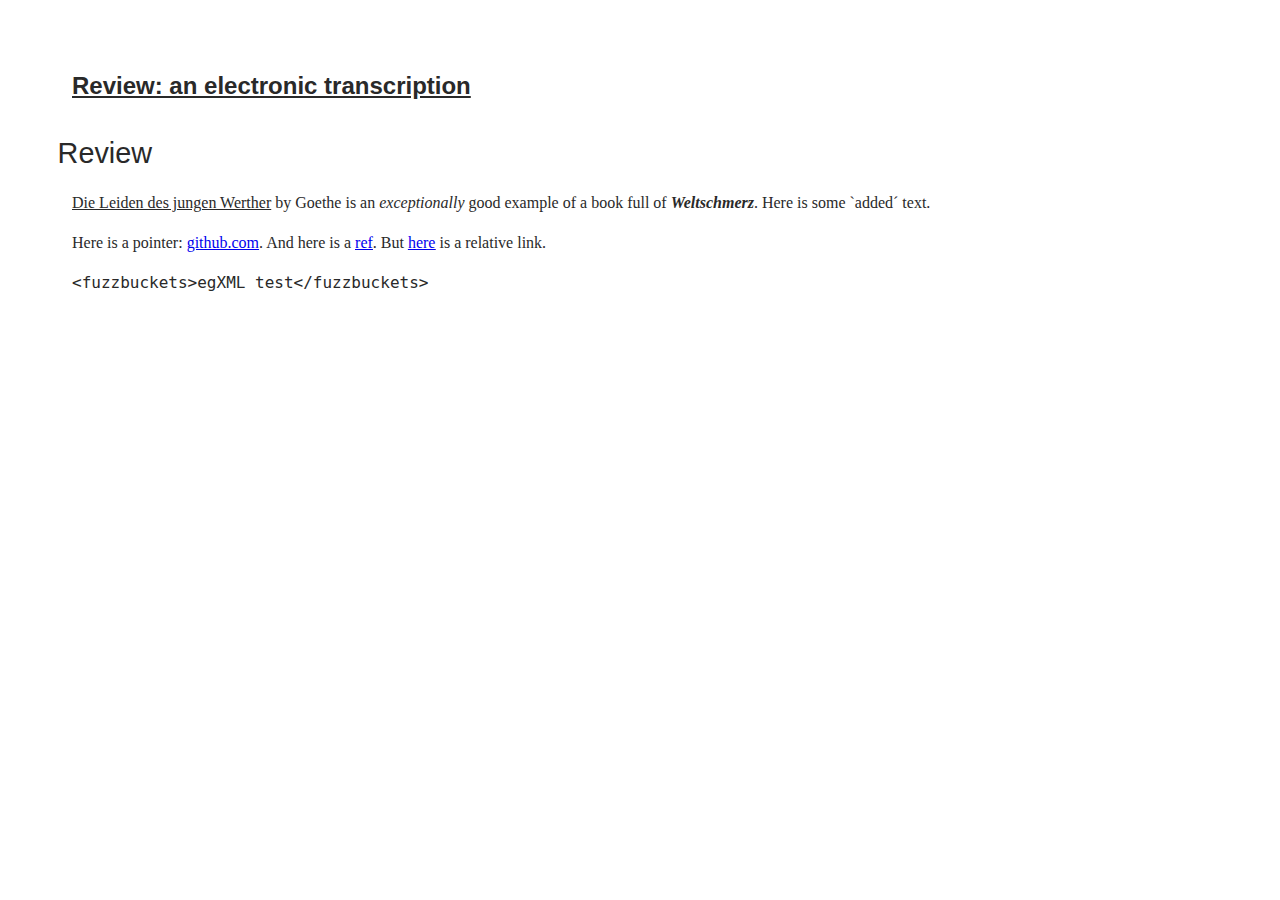
<file: cds/addBehaviorTest.html>
<html>
  <head>
    <meta charset="utf-8">
    <link rel="stylesheet" href="CETEIcean.css" media="screen" charset="utf-8">
  </head>
  <body>
    <div id="TEI">
      Sadly, this page will not work in Internet Explorer, due to its outdated Javascript support. We suggest you use Chrome or Firefox.
    </div>
    <script src="../dist/CETEI.js"></script>
    <script>
      var c = new CETEI();
      /***********************************
       * Behaviors, i.e. ways you want specific elements to be handled that
       * you can't do with CSS, can be injected by calling the addBehaviors
       * method, passing it an object containing a set of handler functions.
       * Handler functions must take a single parameter which
       * is an HTML element. The function names must match the name of the
       * element they will be applied to.
       ***********************************/
      c.addBehaviors({"handlers":{
        // Overrides the default ptr behavior, displaying a short link
        "ptr": function(elt) {
          var link = document.createElement("a");
          link.innerHTML = elt.getAttribute("target").replace(/https?:\/\/([^\/]+)\/.*/, "$1");
          link.href = elt.getAttribute("target");
          return link;
        },
        // Adds a new handler for <term>, wrapping it in an HTML <b>
        "term": function(elt) {
            var b = document.createElement("b");
            b.innerHTML = elt.innerHTML;
            return b;
        },
        // Inserts the first array element before tei:add, and the second, after.
        "add": ["`","´"]
      }});
      c.getHTML5('testTEI.xml', function(data) {
        document.getElementById("TEI").innerHTML = "";
        document.getElementById("TEI").appendChild(data);
      });

      // Alternatively, use then()
      // (new CETEI).getHTML5('testTEI.xml').then(function(data){
      //   document.getElementById("TEI").appendChild(data);
      // });

    </script>
  </body>
</html>
</file>
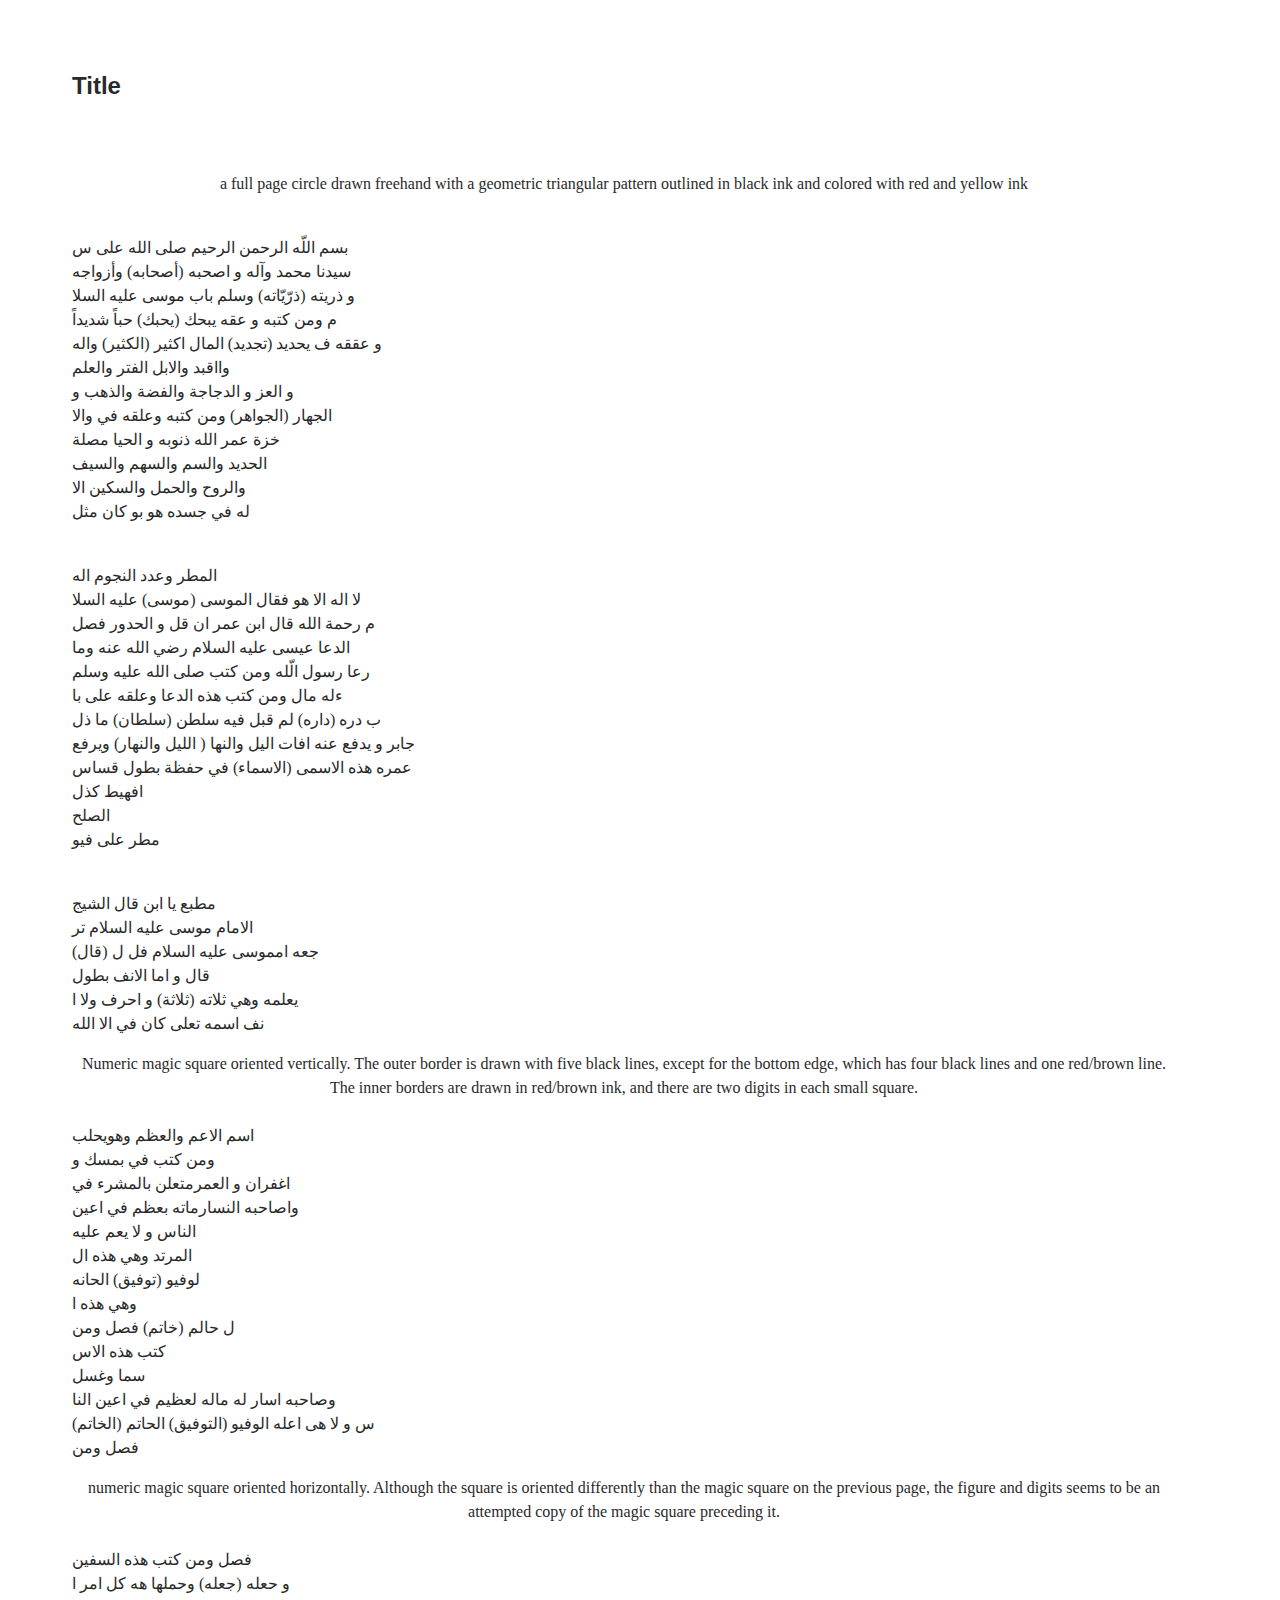
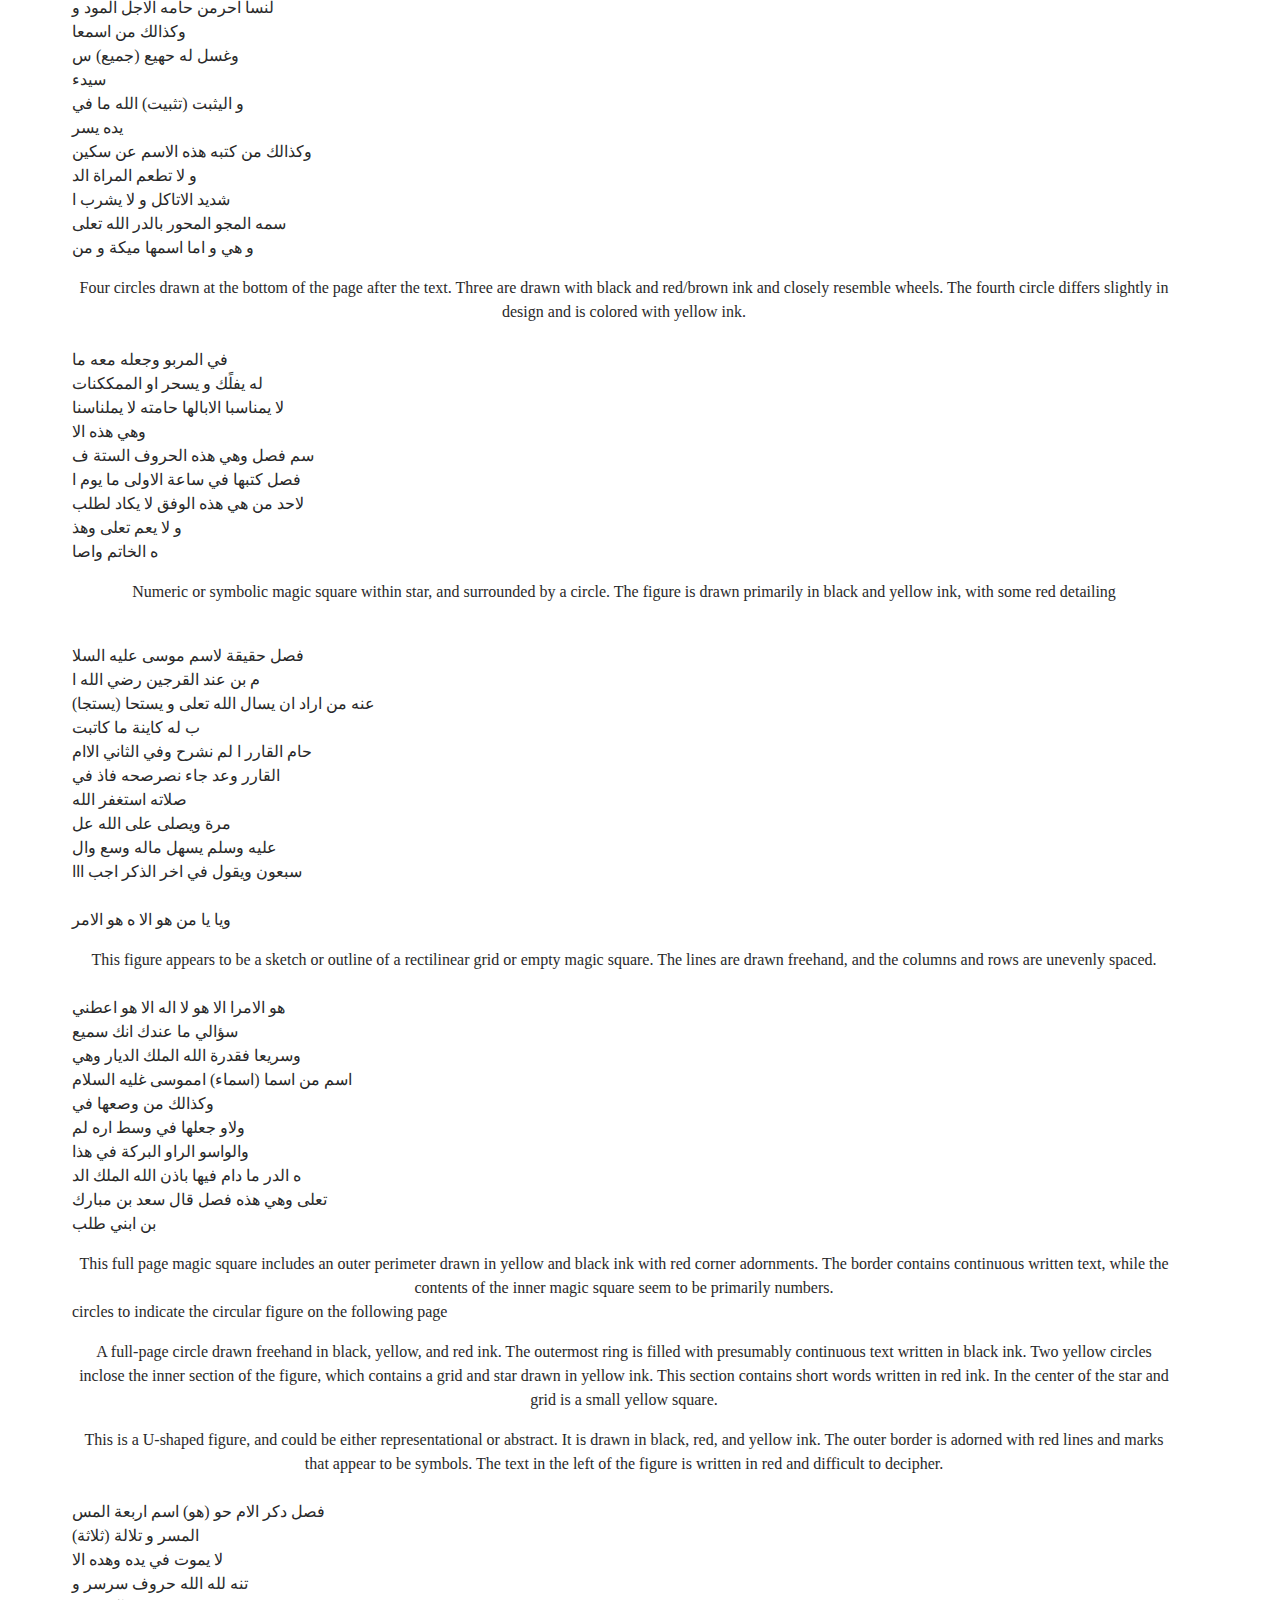
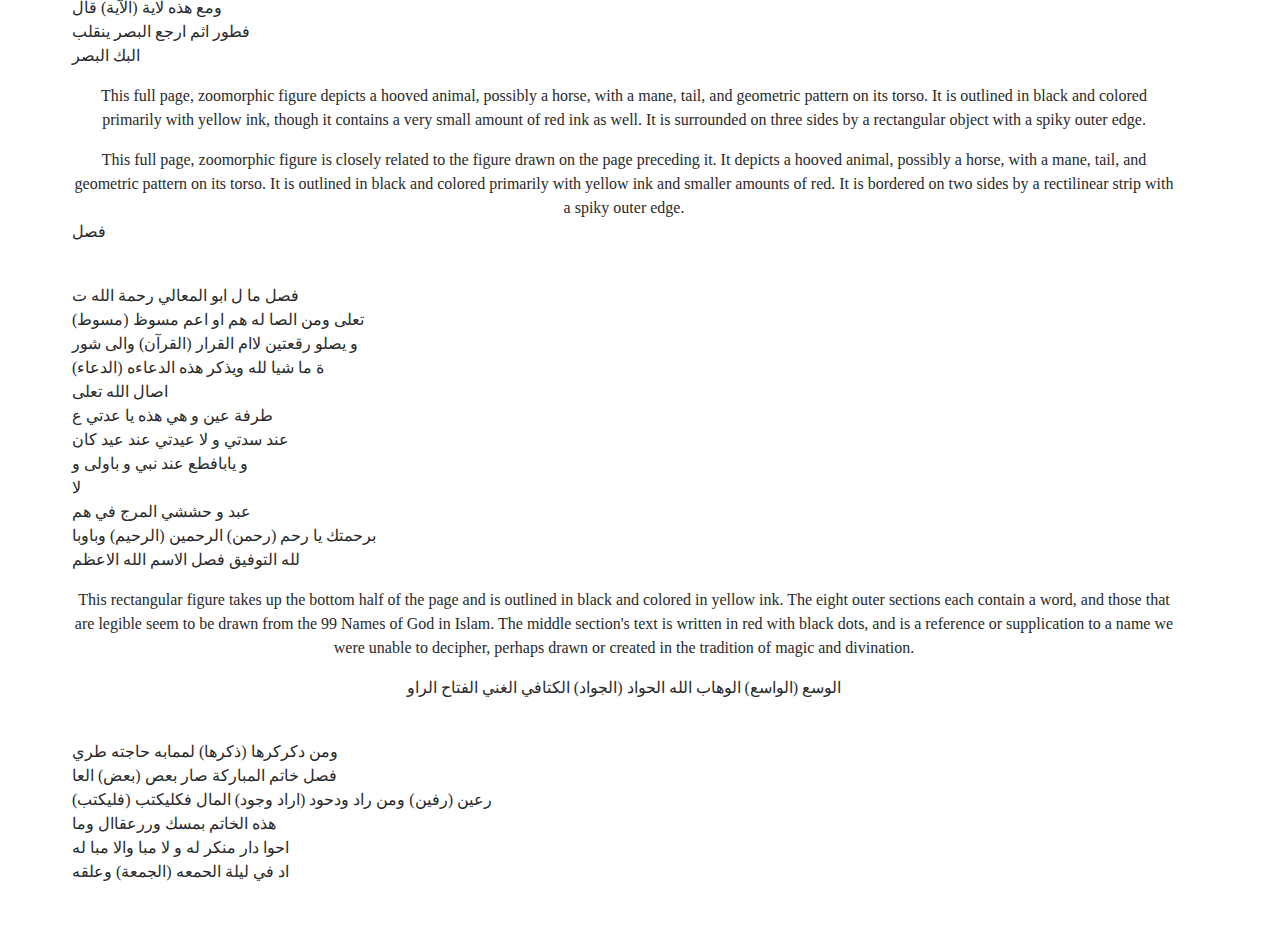
<file: cds/simpleTest.html>
<html>
  <head>
    <meta charset="utf-8">
    <link rel="stylesheet" href="CETEIcean.css" media="screen" charset="utf-8">
  </head>
  <body>
    <div id="TEI">
      Sadly, this page will not work in Internet Explorer and some older browsers. We suggest you use a newer version of Chrome or Firefox.
    </div>
    <script src="../dist/CETEI.js"></script>
    <script>
      var CETEIcean = new CETEI();
      CETEIcean.getHTML5('transcript1.xml', function(data) {
        document.getElementById("TEI").innerHTML = "";
        document.getElementById("TEI").appendChild(data);
        CETEIcean.addStyle(document, data);
      });

      // Alternatively, use then()
      // (new CETEI).getHTML5('testTEI.xml').then(function(data){
      //   document.getElementById("TEI").appendChild(data);
      // });

    </script>
  </body>
</html>
</file>
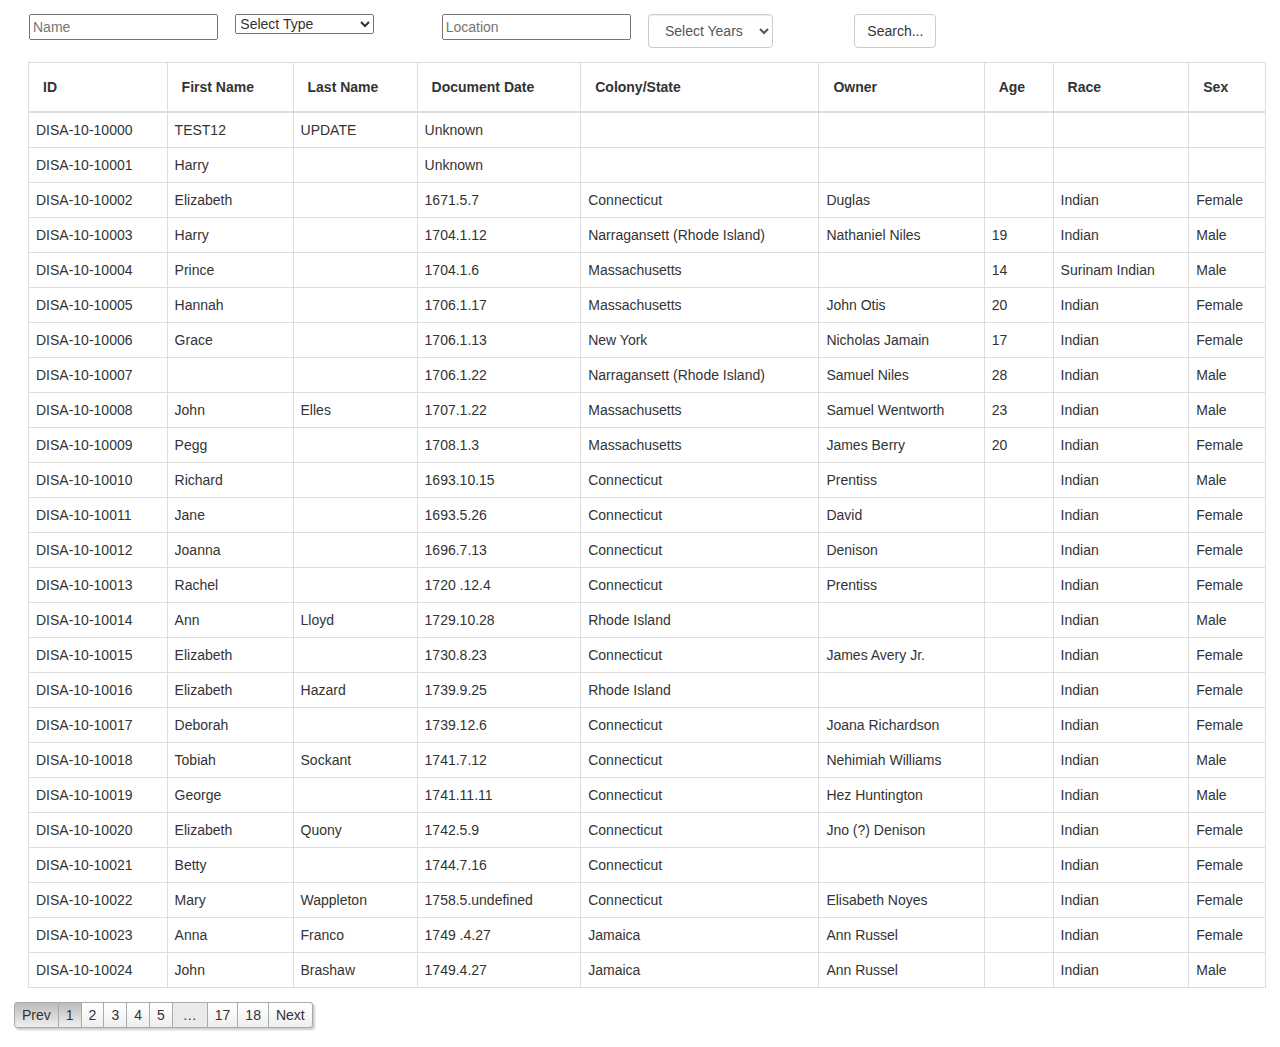
<file: indigenous/database.html>
<!DOCTYPE html>
<html lang="en">
<head>
    <meta charset="utf-8"/>

	<link rel="stylesheet" href="https://maxcdn.bootstrapcdn.com/bootstrap/3.3.7/css/bootstrap.min.css">
	<link rel="stylesheet" href = "css/main.css">
	<link type="text/css" rel="stylesheet" href="css/simplePagination.css"/>
</head>
<body>


	<div class = "container-fluid center">
		<div class = "row center-block">
			<form id = "search" class = "form-inline" action = "#">
				<div class = "col-md-2">
					<input type="text" id = "searchName" placeholder="Name">
				</div>
				<div class = "col-md-2">
					<!-- <input list="types" id = "searchType" placeholder="Type"> -->
					<select id = "searchType">
					<option selected = "selected">Select Type</option>
					</select>
				</div>
				<div class = "col-md-2">
					<input type="text" id = "searchLocation" placeholder="Location">
				</div>
				<div class = "col-md-2 form-group">
						<select id = "searchYears" class = "form-control" id = "years">
							<option selected = "selected">Select Years</option>
						    <option>1650-1700</option>
						    <option>1700-1750</option>
						    <option>1750-1800</option>
						    <option>1800-1850</option>
						</select>
				</div>
				<div class = "col-md-2">
					<input class = "btn btn-default" type = "submit" value = "Search..."></button>
				</div>
			</form>
		</div>
		<div class = "row center-block">
			<table id = "database" class = "table-hover table-bordered">
				<thead>
					<tr>
						<th>ID</th>
						<th>First Name</th>
						<th>Last Name</th>
						<th>Document Date</th>
						<th>Colony/State</th>
						<th>Owner</th>
						<th>Age</th>
						<th>Race</th>
						<th>Sex</th>
					</tr>
				</thead>
				<tbody>
				</tbody>
			</table>
		</div>
		<div class = "row center-block">
			<div id = "page-nav"></div>
		</div>
	</div>



	<script src="https://ajax.googleapis.com/ajax/libs/jquery/3.3.1/jquery.min.js"></script>
	<script src="js/jquery.simplePagination.js"></script>
	<script src="js/database.js"></script>
 	<script src="https://maxcdn.bootstrapcdn.com/bootstrap/3.3.7/js/bootstrap.min.js"></script>

</body>
</html>
</file>
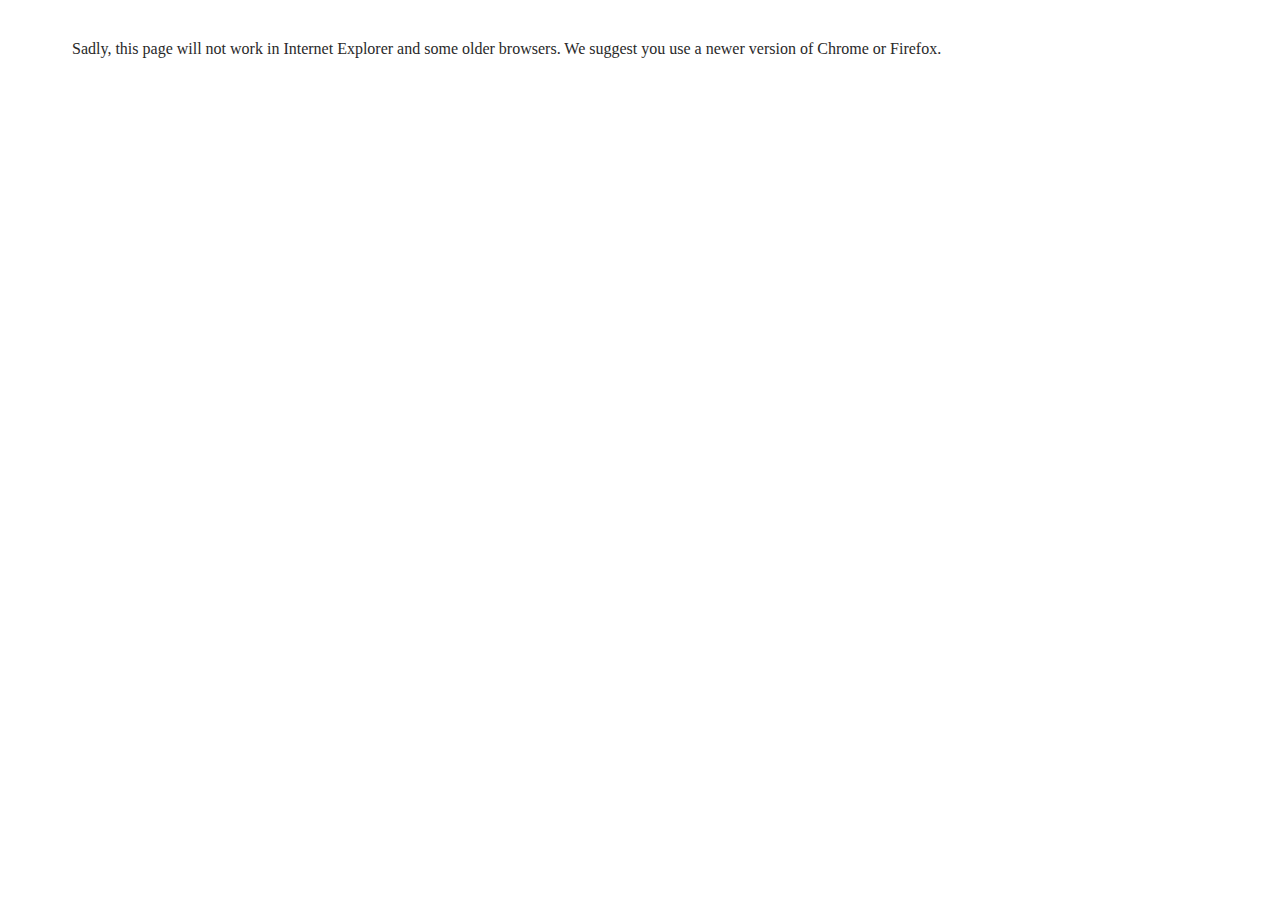
<file: transcript/simpleTest.html>
<html>
  <head>
    <meta charset="utf-8">
    <link rel="stylesheet" href="CETEIcean.css" media="screen" charset="utf-8">
  </head>
  <body>
    <div id="TEI">
      Sadly, this page will not work in Internet Explorer and some older browsers. We suggest you use a newer version of Chrome or Firefox.
    </div>
    <script src="../src/CETEI.js"></script>
    <script>
      var CETEIcean = new CETEI();
      CETEIcean.getHTML5('transcript1.xml', function(data) {
        document.getElementById("TEI").innerHTML = "";
        document.getElementById("TEI").appendChild(data);
        CETEIcean.addStyle(document, data);
      });

      // Alternatively, use then()
      // (new CETEI).getHTML5('testTEI.xml').then(function(data){
      //   document.getElementById("TEI").appendChild(data);
      // });

    </script>
  </body>
</html>
</file>
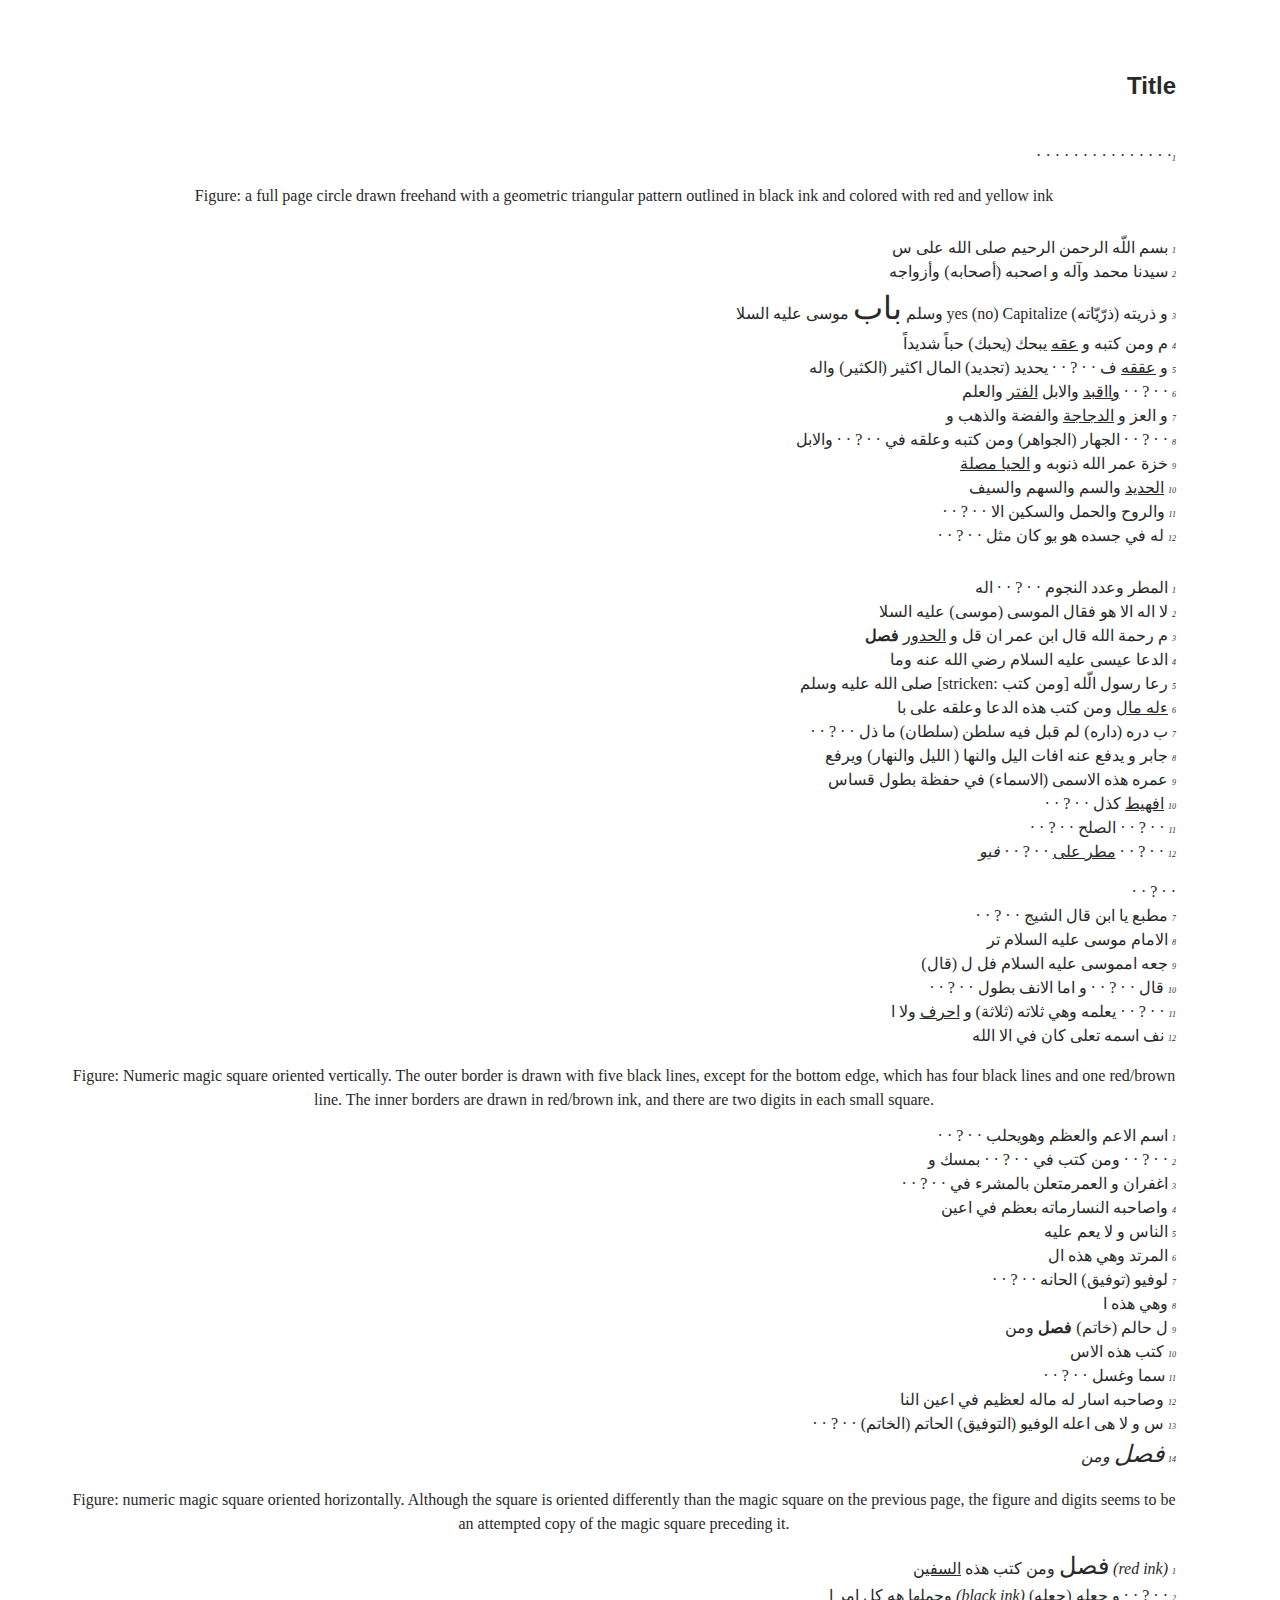
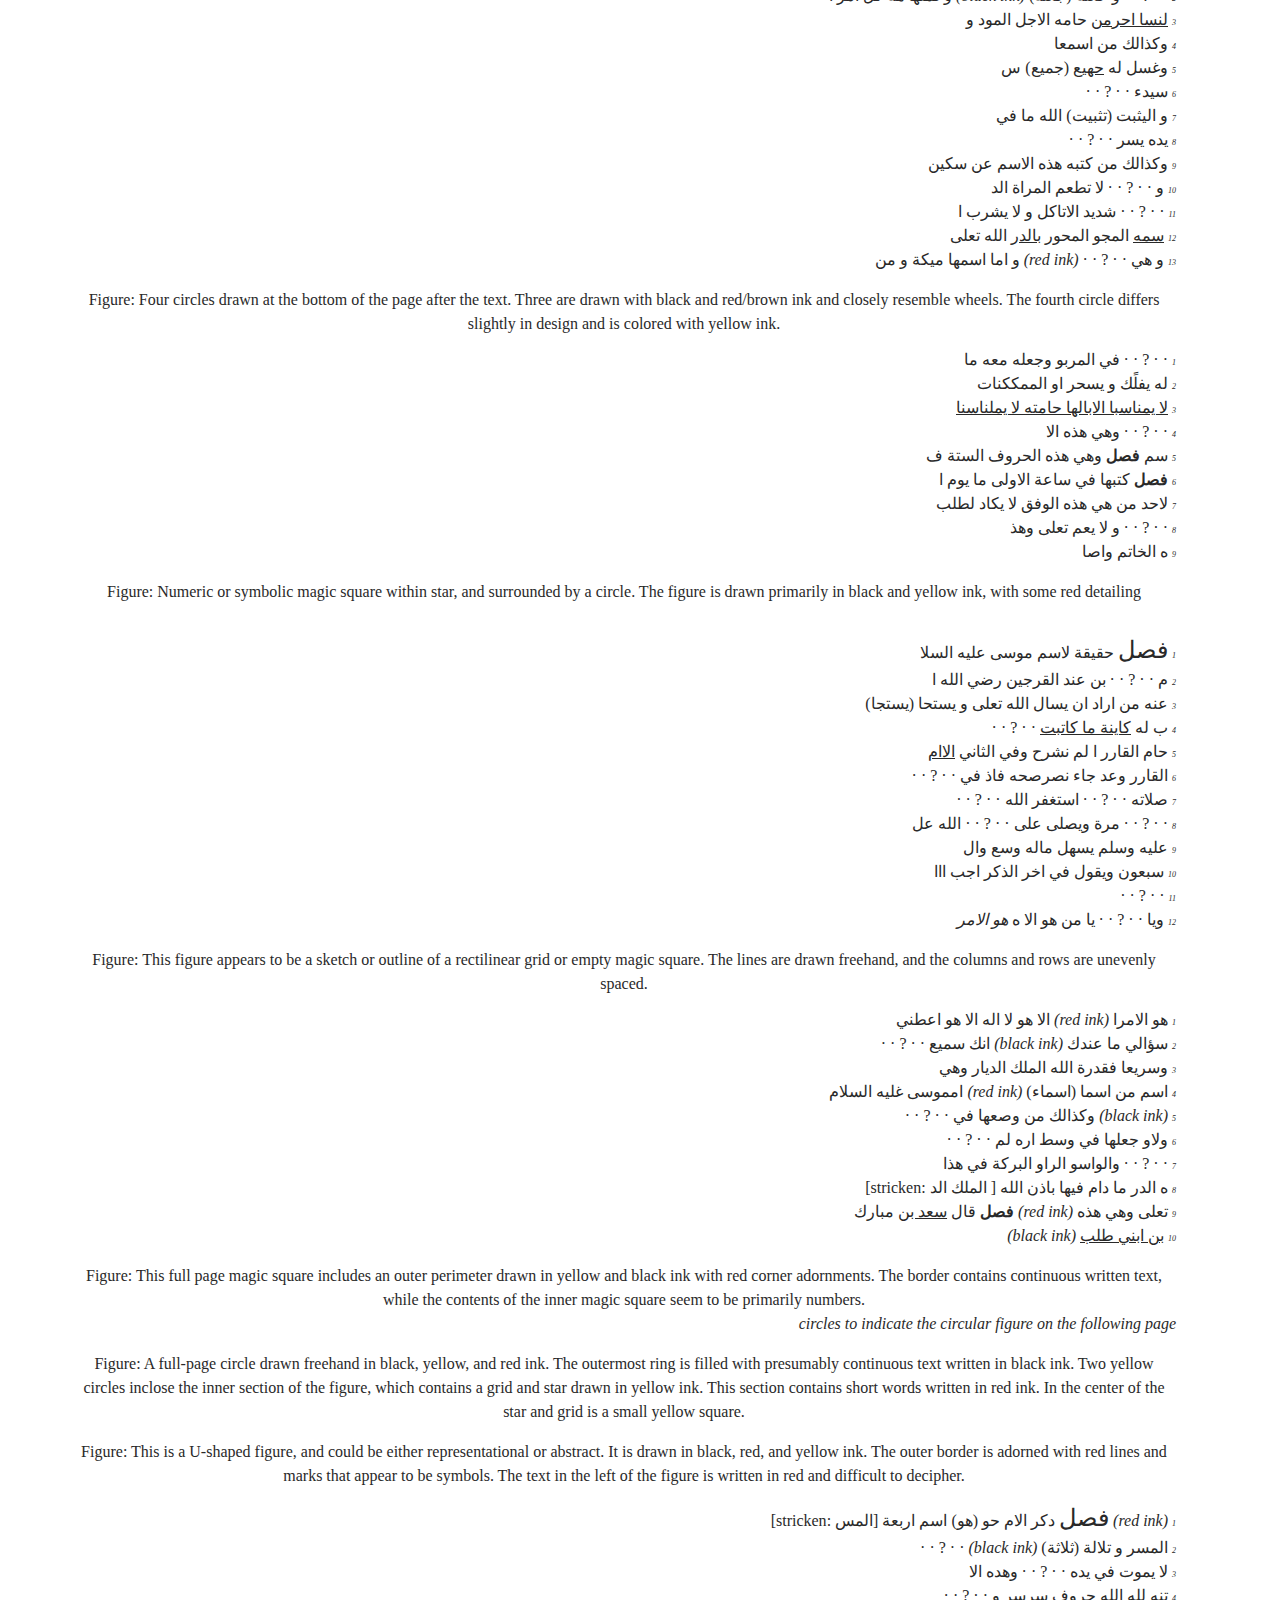
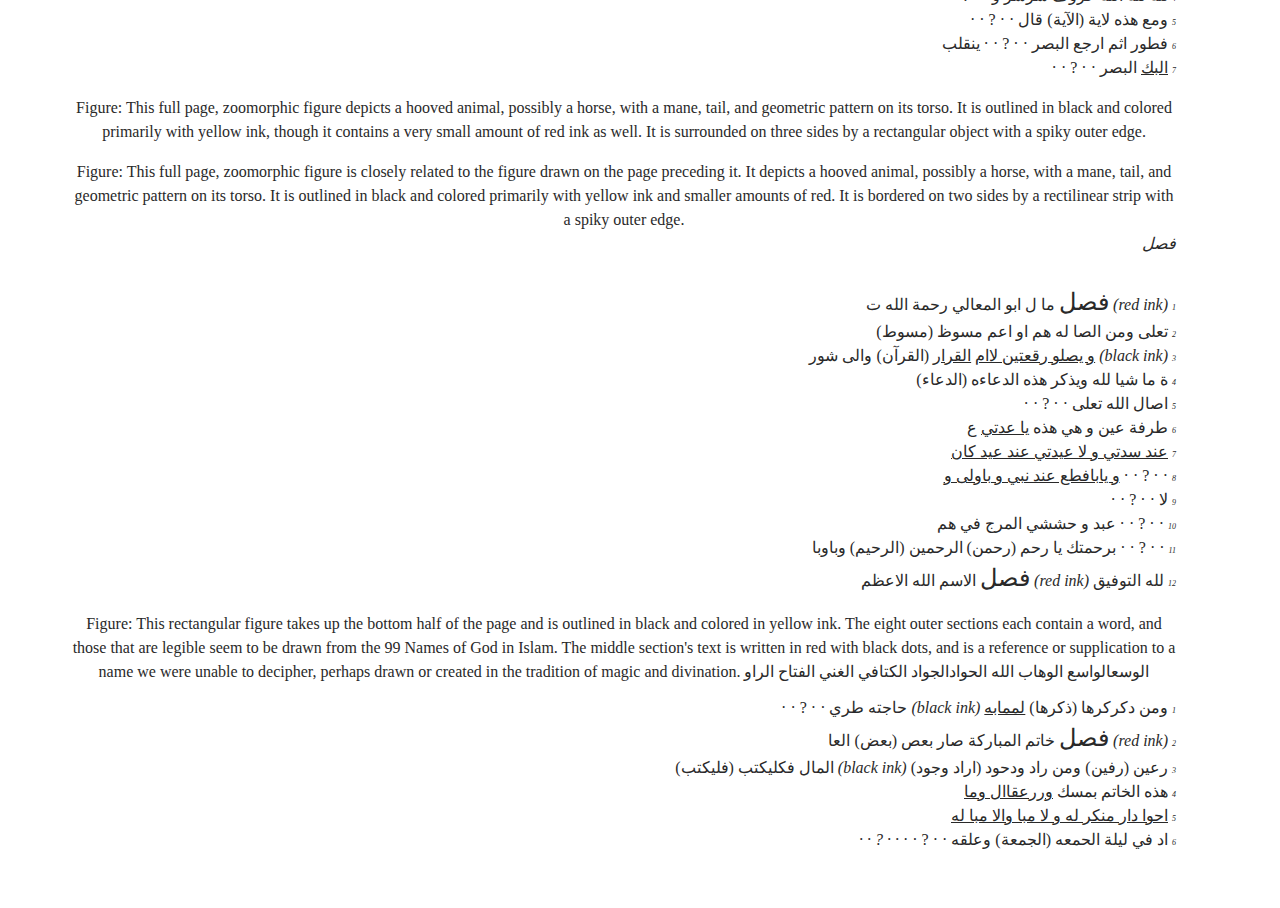
<file: transcript/transcript.html>
<html dir = "rtl" lang = "ar">
  <head>
    <meta charset="utf-8">
    <link rel="stylesheet" href="CETEIcean.css" media="screen" charset="utf-8">
  </head>
  <body>
    <div id="TEI">
      Unable to render page. Please check console or contact owner
    </div>
    <script src="../dist/CETEI.js"></script>
    <script>
      var c = new CETEI();
      /***********************************
       * Behaviors, i.e. ways you want specific elements to be handled that
       * you can't do with CSS, can be injected by calling the addBehaviors
       * method, passing it an object containing a set of handler functions.
       * Handler functions must take a single parameter which
       * is an HTML element. The function names must match the name of the
       * element they will be applied to.
       ***********************************/
      c.addBehaviors({"handlers":{
        // Overrides the default ptr behavior, displaying a short link
        // Adds a new handler for <term>, wrapping it in an HTML <b>
        "unclear": function(elt) {
          if (elt.innerText) {
            var b = document.createElement("u");
            b.innerHTML = elt.innerHTML;
            return b;
          }
          else {
            var u = document.createElement("tei-gap");
            u.innerHTML = '· · ? · ·';
            return u;
          } 
        },
        "del": function(elt) {
          var s = document.createElement("tei-d");
          s.innerHTML = "[" + elt.innerText + " :stricken]";
          return s;
        },
        "lb": function(elt) {
          var e = document.createElement("i");
          e.innerHTML = elt.attributes.n.value;
          return e;
        },
        "figure": function(elt) {
          p = document.createElement("tei-code");
          p.innerHTML = "Figure: " + elt.innerHTML;
          p.dir = "ltr";
          return p;
        },
        "gap": function(elt) {
          var g = document.createElement("tei-g");
          if (elt.attributes.extent) {
            g.innerHTML = '· '.repeat(elt.attributes.extent.value);
          } else {
            g.innerHTML = '· · ? · ·';
          }
          return g;
        },
        "handShift": function(elt) {
          var h = document.createElement("i");
          h.innerHTML = '(' + elt.attributes.medium.value.replace('#', '').replace('_', ' ') + ')';
          return h;
        }
        // "ab": function(elt) {

        // }
      }});
      c.getHTML5('transcript1.xml', function(data) {
        document.getElementById("TEI").innerHTML = "";
        document.getElementById("TEI").appendChild(data);
      });

      // Alternatively, use then()
      // (new CETEI).getHTML5('testTEI.xml').then(function(data){
      //   document.getElementById("TEI").appendChild(data);
      // });

    </script>
  </body>
</html>
</file>
<file: cds/CETEIcean.css>
/* Choice elements */
tei-choice tei-abbr + tei-expan:before,
tei-choice tei-expan + tei-abbr:before,
tei-choice tei-sic + tei-corr:before,
tei-choice tei-corr + tei-sic:before,
tei-choice tei-orig + tei-reg:before,
tei-choice tei-reg + tei-orig:before {
  content: " (";
}
tei-choice tei-abbr + tei-expan:after,
tei-choice tei-expan + tei-abbr:after,
tei-choice tei-sic + tei-corr:after,
tei-choice tei-corr + tei-sic:after,
tei-choice tei-orig + tei-reg:after,
tei-choice tei-reg + tei-orig:after {
  content: ")";
}
/* A */
tei-ab {
  display: block;
  margin-top: 1em;
  margin-bottom: 1em;
}
tei-accMat {
  display: block;
}
tei-accMat:before {
  content: "accompanying materials: ";
}
tei-acquisition {
  display: block;
  margin-top: 0;
  margin-bottom: 0;
}
tei-acquisition:before {
  font-weight: bold;
  content: "acquisition";
}
tei-activity {
  display: block;
}
tei-activity:before {
  content: "activity: ";
}
tei-actor {
  /* Empty Rule Set */
}
/* add */
/* Could add other [place=] variations */
tei-add[place=above] {
  vertical-align: super;
}
tei-add[place=inline]:before {
  content: "«";
}
tei-add[place=inline]:after {
  content: "»";
}
tei-add[place=below] {
  vertical-align: sub;
}
tei-addName {
  /* Empty Rule Set */
}
tei-addSpan {
  /* Empty Rule Set */
}
tei-additional {
  display: block;
}
tei-additions {
  display: block;
}
tei-additions:before {
  content: "Significant additions within the document: ";
}
tei-addrLine {
  display: block;
}
tei-address {
  /* Empty Rule Set */
}
tei-address[data-tei-rend~="block"], addresss[data-tei-rendition~="#block"] {
  display: block;
}
tei-adminInfo {
  display: block;
}
tei-affiliation {
  /* Empty Rule Set */
}
tei-age {
  /* Empty Rule Set */
}
tei-alt {
  /* Empty Rule Set */
}
tei-altGrp {
  /* Empty Rule Set */
}
tei-altIdent {
  /* Empty Rule Set */
}
tei-altIdentifier {
  /* Empty Rule Set */
}
tei-am {
  /* Empty Rule Set */
}
tei-analytic {
  /* Empty Rule Set */
}
tei-anchor {
  /* Empty Rule Set */
}
tei-app {
  /* Empty Rule Set */
}
tei-app tei-note {
  display: none;
}
tei-appInfo {
  display: block;
}
tei-appInfo:before {
  content: "Application information: ";
}
tei-application {
  display: block;
}
tei-application:after {
  content: " " attr(version);
}
tei-arc {
  /* Empty Rule Set */
}
tei-argument {
  display: block;
}
tei-att {
  font-family: Courier,monospace;
}
tei-att:before {
  content: "@";
}
tei-attDef {
  /* Empty Rule Set */
}
tei-attList {
  /* Empty Rule Set */
}
tei-attRef {
  /* Empty Rule Set */
}
tei-author {
  /* Empty Rule Set */
}
tei-titleStmt > tei-author {
  display: block;
  margin-bottom: 1em;
}
tei-authority {
  /* Empty Rule Set */
}
tei-publicationStmt > tei-availability {
  font-size: 80%;
}
tei-publicationStmt > tei-availability:before {
  font-weight: bold;
  content: "Availability: ";
}
tei-publicationStmt > tei-availability[data-tei-status]:before {
  font-weight: bold;
  content: "Availability (" attr(status) "): ";
}
/* B */
tei-back {
  display: block;
}
tei-bibl {
  /* Empty Rule Set */
}
tei-bibl[data-tei-rend~="block"], bibl[data-tei-rendition~="#block"] {
  display: block;
  padding-left: 2em;
  text-indent: -2em;
}
tei-biblFull {
  display: block;
}
tei-biblScope {
  /* Empty Rule Set */
}
tei-biblStruct {
  /* Empty Rule Set */
}
tei-bicond {
  /* Empty Rule Set */
}
tei-binary {
  /* Empty Rule Set */
}
tei-binaryObject {
  /* Empty Rule Set */
}
tei-binding {
  display: block;
}
tei-binding:before {
  content: "Binding: \a";
  white-space: pre-wrap;
}
tei-binding[data-tei-contemporary]:before {
  content: "Binding: \A" "Contemporary: " attr(contemporary) "\A";
  white-space: pre-wrap;
}
tei-bindingDesc {
  display: block;
}
tei-bindngDesc:before {
  content: "Binding Description: \A";
}
tei-birth {
  display: block;
}
tei-birth:before {
  content: "Birth: ";
}
tei-bloc {
  /* Empty Rule Set */
}
tei-broadcast {
  /* Empty Rule Set */
}
tei-byline {
  /* Empty Rule Set */
}
/* c */
tei-c {
  /* Empty Rule Set */
}
tei-cRefPattern {
  display: none;
}
tei-caesura {
  /* Empty Rule Set */
}
tei-camera {
  /* Empty Rule Set */
}
tei-caption {
  display: block;
  margin-top: 1em;
  margin-bottom: 1em;
}
tei-case[data-tei-value]:before {
  font-weight: bold;
  content: attr(value) " ";
}
tei-castGroup {
  display: block;
  margin-top: 1em;
  margin-bottom: 1em;
}
tei-castItem {
  display: list-item;
}
tei-castList {
  display: block;
  list-style-type: none;
  margin-top: 1em;
  margin-bottom: 1em;
  margin-left: 2em;
}
tei-catDesc {
  /* Empty Rule Set */
}
tei-catRef {
  /* Empty Rule Set */
}
tei-category {
  /* Empty Rule Set */
}
tei-cb {
  display: block;
  margin-top: 1em;
  margin-bottom: 1em;
}
tei-cb:before {
  content: "[column break]";
}
tei-cell {
  display: table-cell;
  padding: 1em 1.5em 1em 1em;
  /*
tei-border-left: 2px solid @border-color;
tei-border-top:2px solid @border-color;
tei-*/
  border: 1px dotted #aaaaaa;
  width: 100%;
}
/* for cell or row with @role = label */
tei-[data-tei-role=label] {
  font-weight: bold;
}
tei-certainty {
  /* Empty Rule Set */
}
tei-change {
  /* Empty Rule Set */
}
tei-channel {
  /* Empty Rule Set */
}
tei-charDecl {
  /* Empty Rule Set */
}
tei-charName {
  /* Empty Rule Set */
}
tei-charProp {
  /* Empty Rule Set */
}
tei-choice {
  /* Empty Rule Set */
}
tei-cit {
  /* Empty Rule Set */
}
tei-cl {
  /* Empty Rule Set */
}
tei-classCode {
  /* Empty Rule Set */
}
tei-classDecl {
  /* Empty Rule Set */
}
tei-classRef {
  /* Empty Rule Set */
}
tei-classSpec {
  /* Empty Rule Set */
}
tei-classes {
  /* Empty Rule Set */
}
tei-climate {
  display: block;
  margin-top: 1em;
  margin-bottom: 1em;
}
tei-climate:before {
  font-weight: bold;
  content: "Climate: ";
}
tei-closer {
  /* Empty Rule Set */
}
tei-code {
  font-family: Courier,monospace;
}
/* jawalsh:
For things like collation, condition, etc. that can have text or paragraphs as
children, we should use margins, when the content is text, and no margins when there
are child paragraphs (or other block elements). Otherwise we end up with double
margins. */
tei-collation {
  display: block;
  margin-top: 1em;
  margin-bottom: 1em;
}
tei-collection {
  /* Empty Rule Set */
}
tei-colloc {
  /* Empty Rule Set */
}
tei-colophon {
  font-style: italic;
}
tei-cond {
  /* Empty Rule Set */
}
tei-condition {
  display: block;
  margin-top: 1em;
  margin-bottom: 1em;
}
tei-constitution {
  display: block;
  margin-top: 1em;
  margin-bottom: 1em;
}
tei-constitution:before {
  font-weight: bold;
  content: "Constitution: ";
}
tei-constitution[data-tei-type] {
  display: block;
  margin-top: 1em;
  margin-bottom: 1em;
}
tei-constitution[data-tei-type]:before {
  font-weight: bold;
  content: "Constitution (" attr(type) "): ";
}
tei-constitution[data-tei-type=frags] {
  display: block;
  margin-top: 1em;
  margin-bottom: 1em;
}
tei-constitution[data-tei-type=frags]:before {
  font-weight: bold;
  content: "Constitution (fragments): ";
}
tei-constraint {
  /* Empty Rule Set */
}
tei-constraintSpec {
  /* Empty Rule Set */
}
tei-content {
  /* Empty Rule Set */
}
/* jawalsh:
tei-Need to discuss and coordinate handling of sic/corr, abbr/expan, and orig/reg */
tei-corr {
  /* Empty Rule Set */
}
tei-correction {
  /* Empty Rule Set */
}
tei-country {
  /* Empty Rule Set */
}
tei-creation {
  /* Empty Rule Set */
}
/*jawalsh:
tei-Need to handle attributes for custEvent. All the att.datable* attributes will be tricky.
tei-custodialHist and custEvent may normally be hidden along with other header metadata, but
tei-we'll have other datable elements that may be tricky. */
tei-custEvent {
  display: list-item;
}
tei-custodialHist {
  display: block;
  margin-top: 1em;
  margin-bottom: 1em;
}
/* d */
tei-date[data-tei-when]:empty:before {
  content: attr(when);
}
/* e */
tei-editionStmt {
  display:block;
}
tei-egXML {
  display: block;
  font-size: 80%;
  margin-left: 1em;
  padding-left: 1em;
  border-left: 1px solid #aaaaaa;
  margin-top: .75em;
  margin-bottom: .75em;
  padding-top: .75em;
  padding-bottom: .75em;
  font-family: monospace;
  white-space: pre;
}
tei-emph {
  font-style: italic;
}
tei-encodingDesc {
  display: none;
}
tei-epigraph {
  display: block;
  margin-top: 1em;
  margin-bottom: 1em;
}
tei-explicit {
  font-style: italic;
}
tei-fileDesc > extent {
  display: none;
}
/* f */
tei-figure {
  display: block;
  text-align: center;
  margin-left: auto;
  margin-right: auto;
}
/* g */
tei-g {
  /* Empty Rule Set */
}
tei-gap {
  /* GLS: Depending upon how we handle gap and lacuna, we may want to enclose in [] */
}
tei-gap[data-tei-reason='lost']:before {
  content:'[';
}
tei-gap[data-tei-reason='lost']:after {
  content: attr(data-content) ']';
}
tei-gap[data-tei-reason='illegible']:after {
  content: attr(data-content);
}
tei-gb {
  /* Empty Rule Set */
}
tei-gen {
  /* Empty Rule Set */
}
tei-genName {
  /* Empty Rule Set */
}
tei-geo {
  /* Empty Rule Set */
}
tei-geoDecl {
  /* Empty Rule Set */
}
tei-geogFeat {
  /* Empty Rule Set */
}
tei-geogName {
  /* Empty Rule Set */
}
tei-gi {
  font-family: Courier,monospace;
}
tei-gi:before {
  content: "<";
}
tei-gi:after {
  content: ">";
}
tei-gloss {
  /* Empty Rule Set */
}
tei-glyph {
  /* Empty Rule Set */
}
tei-glyphName {
  /* Empty Rule Set */
}
tei-gram {
  /* Empty Rule Set */
}
tei-gramGrp {
  /* Empty Rule Set */
}
tei-graph {
  /* Empty for now */
}
tei-graphic {
}
tei-group {
  /* Empty Rule Set */
}
/* h */
tei-handDesc {
  /* Empty Rule Set */
}
tei-handNote {
  /* Empty Rule Set */
}
tei-handNotes {
  /* Empty Rule Set */
}
tei-handShift {
  /* Empty Rule Set */
}
/* Need head with TEI parent to distinguish from HTML head */
tei-TEI tei-head {
  display: block;
  font-family: Arvo, sans-serif;
  font-weight: normal;
}
tei-body > tei-head {
  font-size: 180%;
  text-indent: -0.5em;
}
tei-div.textpart {
  display: none;
}
tei-div > tei-head {
  font-size: 170%;
  text-indent: -0.5em;
}
tei-div > tei-div > tei-head {
  font-size: 155%;
}
tei-div > tei-div > tei-div > tei-head {
  font-size: 140%;
}
tei-div > tei-div > tei-div > tei-div > tei-head, list > tei-head {
  font-size: 130%;
}
tei-div > tei-div > tei-div > tei-div > tei-div > tei-head {
  font-size: 120%;
}
tei-div > tei-div > tei-div > tei-div > tei-div > tei-div tei-head {
  font-size: 110%;
}
tei-figure > tei-head {
  display: block;
  margin: 1.5em auto 1.5em auto;
  padding: .5em 1.5em 1.5em 1.5em;
  border: 1px solid black;
  border-radius: 15px;
  width: 325px;
  position: relative;
  border: 1px solid #aaaaaa;
  background: #fafafa;
  /* reset text-indent for note with <l> ancestors. */
  text-indent: 0;
  font-size: 85%;
  text-align: justify;
  -webkit-box-shadow: 0px 1px 3px rgba(0, 0, 0, 0.25);
  -moz-box-shadow: 0px 1px 3px rgba(0, 0, 0, 0.25);
  box-shadow: 0px 1px 3px rgba(0, 0, 0, 0.25);
  width: 85%;
  font-family: Georgia, Serif;
  font-size: 13pt;
}
tei-headItem {
  /* Empty Rule Set */
}
tei-headLabel {
  /* Empty Rule Set */
}
tei-height {
  /* Empty Rule Set */
}
tei-heraldry {
  /* Empty Rule Set */
}
tei-hi[rend="caps"] {
  font-weight:bold;
}
tei-hi[rend="italic"] {
  font-style: italic;
}
tei-hi {
  /* GLS: do we want to bold this or change the background color? */
}
tei-history {
  /* Empty Rule Set */
}
tei-hom {
  /* Empty Rule Set */
}
tei-hyph {
  /* Empty Rule Set */
}
tei-hyphenation {
  /* Empty Rule Set */
}
/* i */
tei-iNode {
  /* Empty Rule Set */
}
tei-iType {
  /* Empty Rule Set */
}
tei-ident {
  font-family: Courier,monospace;
}
tei-idno {
  /* Empty Rule Set */
}
tei-if {
  /* Empty Rule Set */
}
tei-iff {
  /* Empty Rule Set */
}
tei-imprimatur {
  /* Empty Rule Set */
}
tei-imprint {
  /* Empty Rule Set */
}
tei-incident {
  /* Empty Rule Set */
}
tei-incipit {
  font-style: italic;
}
tei-index {
  /* Empty Rule Set */
}
tei-institution {
  /* Empty Rule Set */
}
tei-interaction {
  /* Empty Rule Set */
}
tei-interpGrp {
  /* Empty Rule Set */
}
tei-interpretation {
  /* Empty Rule Set */
}
tei-item {
  display: list-item;
  margin-left: 1em;
}
tei-cell item {
  margin-left: 1em;
}

/* j */
tei-join {
  /* Empty Rule Set */
}
tei-joinGrp {
  /* Empty Rule Set */
}
/* k */
tei-keywords {
  /* Empty Rule Set */
}
tei-kinesic {
  /* Empty Rule Set */
}
/* l */
tei-l {
  display: block;
  width: 35em;
}
tei-l[data-lineno]:before {
  content: attr(data-lineno);
  position: absolute;
  left: 2em;
}
tei-lacunaEnd {
  /* Empty Rule Set */
}
tei-lacunaStart {
  /* Empty Rule Set */
}
tei-lang {
  /* Empty Rule Set */
}
tei-langKnowledge {
  /* Empty Rule Set */
}
tei-langKnown {
  /* Empty Rule Set */
}
tei-langUsage {
  /* Empty Rule Set */
}
tei-language {
  /* Empty Rule Set */
}
tei-layout {
  /* Empty Rule Set */
}
tei-layoutDesc {
  /* Empty Rule Set */
}
tei-lb {
  /* Empty Rule Set */
}
tei-lb:after {
  content: '\a';
  white-space: pre;
}
tei-lbl {
  /* Empty Rule Set */
}
tei-leaf {
  /* Empty Rule Set */
}
tei-app[data-tei-type=inline] tei-lem {
}
tei-lg {
  display: block;
  margin-top: 1em;
  margin-bottom: 1em;
}
tei-link {
  /* Empty Rule Set */
}
tei-linkGrp {
  /* Empty Rule Set */
}
tei-list {
  display: block;
  margin-top: 1em;
  margin-bottom: 1em;
  list-style-type: none;
}
tei-item > tei-list {
  margin-top: 0;
}
tei-sourceDesc tei-list {
  list-style-type: none;
}
tei-sourceDesc > tei-list > tei-head {
  font-size: 140%;
  font-weight: bold;
}
tei-sourceDesc tei-list > tei-item {
  display: list-item;
}

/* Match only lists that are descendants of
tei-text. Otherwise they show up in the header. */
tei-text tei-list[type=simple] {
  list-style-type: none;
}
tei-text tei-list[type=bulleted] {
  list-style-type: disc;
}
tei-text tei-list[type=ordered] {
  list-style-type: none;
  counter-reset: items 0;
}
tei-text tei-list[type=ordered] > tei-item {
  display: list-item;
  margin-left: 0;
}
tei-item > tei-list[type=ordered] {
  margin-left: 1em;
}
tei-text tei-list[type=ordered] > item:before {
  counter-increment: items 1;
  content: counter(items, decimal) ". ";
}
tei-text tei-list[type=gloss] {
  list-style-type: none;
}
tei-list[type="gloss"] > tei-label {
  display: block;
  margin-top: 0.25em;
  margin-bottom: 0.25em;
  font-weight: bold;
}
tei-list[type="gloss"] > tei-item {
  margin-left: 2em;
}
tei-item > tei-list[type=ordered] {
  margin-left: 1em;
}
tei-listApp {
  display: block;
  margin: 1em;
  padding: 1em;
}

/* sourceDesc lists */
tei-listBibl {
  display:block;
  list-style-type: none;
  margin-left: .5 em;
  margin-top: .5em;
}
tei-listBibl > tei-head {
  font-size: 120%;
  font-weight: bold;
}
tei-listBibl > tei-bibl {
  display: list-item;
  margin-left: .5em;
}
tei-listWit {
  display:block;
  list-style-type: none;
  margin-left: .5em;
}
tei-listWit > tei-head {
  font-size: 120%;
  font-weight: bold;
}
tei-listWit > tei-witness {
  display: list-item;
  margin-left: 2em;
  text-indent: -1.1em;
}
tei-witness > tei-listWit {
  display: inline;
}
tei-witness > tei-listWit > tei-head {
  display: inline;
}
tei-witness > tei-listWit > tei-witness {
  display: inline;
}
tei-localName {
  /* Empty Rule Set */
}
tei-locale {
  /* Empty Rule Set */
}
tei-location {
  /* Empty Rule Set */
}
tei-locus {
  display: none;
}
tei-locusGrp {
  /* Empty Rule Set */
}
/* m */
tei-m {
  /* Empty Rule Set */
}
tei-macroRef {
  /* Empty Rule Set NOT SURE WHAT EXACTLY*/
}
tei-macroSpec {
  /* dunno */
}
tei-mapping {
  /* not sure, maybe create rends for a few standard types, maybe hide */
}
tei-material {
  /* Empty Rule Set */
}
tei-measure {
  /* Empty Rule Set */
}
tei-measureGrp {
  /* probably want to display attributes, at least units and type */
}
tei-meeting {
  /*Block */
}
tei-memberOf {
  /* Empty Rule Set */
}
tei-mentioned {
  /* think do nothing, not real clear on function, maybe hide? */
}
tei-metDecl {
  /* Empty Rule Set */
}
tei-metSym {
  /* Empty Rule Set */
}
tei-milestone {
  display: none;
  margin-left: auto;
  margin-right: auto;
  text-align: center;
}
tei-milestone:before {
  /*content: "* * * * *";*/
}
tei-moduleRef {
  /* probably hide, not sure how we want to deal */
}
tei-moduleSpec {
  /* probably hide, not sure how we want to deal */
}
tei-monogr {
  /* block with space above, below */
}
tei-mood {
  /* Empty Rule Set */
}
tei-move {
  /* not sure, block, maybe just ital, maybe in parenths*/
}
tei-msContents {
  /* inline */
}
tei-msDesc {
  /* block with space above, below */
}
tei-msIdentifier {
  /* block */
}
tei-msItem {
  /* block */
}
tei-msItemStruct {
  /* block */
}
tei-msName {
  /* Empty Rule Set */
}
tei-msPart {
  /* not sure, think block */
}
tei-musicNotation {
  font-weight: bold;
}
tei-musicNotation:before {
  font-weight: bold;
  content: "Musical Notation: ";
}
/* n */
tei-name {
  /* Empty Rule Set */
}
tei-nameLink {
  /* Empty Rule Set */
}
tei-namespace {
  /* not sure, hide? */
}
tei-nationality {
  /* Empty Rule Set */
}
tei-node {
  display: none;
}
tei-normalization {
  /* Empty Rule Set */
}
tei-note {
  /*
  display: block;
  margin: 1.5em auto 1.5em auto;
  padding: .5em 1.5em 1.5em 1.5em;
  border: 1px solid black;
  border-radius: 15px;
  width: 325px;
  position: relative;
  border: 1px solid #aaaaaa;
  background: #fafafa;
  /* reset text-indent for note with <l> ancestors. */
  /*
  text-indent: 0;
  font-size: 85%;
  text-align: justify;
  -webkit-box-shadow: 0px 1px 3px rgba(0, 0, 0, 0.25);
  -moz-box-shadow: 0px 1px 3px rgba(0, 0, 0, 0.25);
  box-shadow: 0px 1px 3px rgba(0, 0, 0, 0.25);
  */
}
tei-notesStmt {
  /* do we want to box each individual <note> if they're in a <notesStmt>? */
  display: none;
}
tei-num {
  /* Empty Rule Set */
}
tei-number {
  /* Empty Rule Set */
}
tei-numeric {
  /* not sure, depends how we're dealing with <f>'s */
}
tei-nym {
  /* not really sure here */
}
/* o */
tei-oRef {
  /* not sure, think do nothing */
}
tei-oVar {
  font-style: italic;
}
tei-objectDesc {
  /* Empty Rule Set */
}
tei-objectType {
  /* Empty Rule Set */
}
tei-occupation {
  /* Empty Rule Set */
}
tei-offset {
  /* Empty Rule Set */
}
tei-opener {
  /* Empty Rule Set */
}
tei-org {
  /* Empty Rule Set */
}
tei-orgName {
  /* Empty Rule Set */
}
tei-origDate {
  /* Empty Rule Set */
}
tei-origPlace {
  font-weight: bold;
}
tei-origPlace:before {
  font-weight: bold;
  content: "Place of Origin: ";
}
tei-origin {
  /* Empty Rule Set */
}
/* p */
tei-p {
  display: block;
  margin-top: 1em;
  margin-bottom: 1em;
  text-align: justify;
}
*[data-tei-rendition~="#center"] p {
  text-align: center;
}
tei-availability > p:first-child {
  margin-top: 0em;
}
tei-pRef {
  /* rend attribute target */
}
tei-pVar {
  /* rend attribute target */
}
tei-particDesc {
  /* Empty Rule Set */
}
tei-pause {
  /* Empty Rule Set*/
}
tei-pb {
  /*
  display: block;
  width: 100%;
  text-align: right;
  color: gray;
  margin: 2em 0 2em 0;
  font-size: 11pt;
  */
}
/*
tei-pb:before {
tei-	content: "[page:\a0" attr(n) "]";
}
tei-*/
tei-pc {
  /* Empty Rule Set */
}
tei-per {
  /* don't know, check back */
}
tei-performance {
  display: block;
  margin-top: 1em;
  margin-bottom: 1em;
}
tei-persName {
  /* Empty Rule Set */
}
tei-person {
  display: block;
  margin-top: 1em;
  margin-bottom: 1em;
}
tei-personGrp {
  display: block;
  margin-top: 1em;
  margin-bottom: 1em;
}
tei-phr {
  /* Empty Rule Set */
}
tei-physDesc {
  /* Empty Rule Set */
}
tei-place {
  /* Empty Rule Set */
}
tei-placeName {
  /* Empty Rule Set */
}
tei-population {
  /* dunno with this one */
}
tei-pos {
  /* Empty Rule Set */
}
tei-postBox {
  /* Empty Rule Set */
}
tei-postCode {
  /* Empty Rule Set */
}
tei-postscript {
  display: block;
  margin-top: 2em;
}
tei-precision {
  /* Empty Rule Set */
}
tei-preparedness {
  /* Empty Rule Set */
}
tei-principal {
  font-weight: bold;
}
tei-principal:before {
  font-weight: bold;
  content: "Principal: ";
}
tei-profileDesc {
  display: none;
}
tei-projectDesc {
  /* Empty Rule Set */
}
tei-prologue {
  /* Empty Rule Set */
}
tei-pron {
  /* Empty Rule Set */
}
tei-provenance {
  /* inline */
}
tei-pubPlace {
  /* Empty Rule Set */
}
tei-publicationStmt > * {
  display: none;
}
tei-publicationStmt {
  display: block;
  margin-top: 1em;
  margin-bottom: 1em;
}
tei-publicationStmt > date {
  display: none;
}
tei-publicationStmt > publisher {
  display: none;
}
tei-purpose {
  /* Empty Rule Set */
}
/* q */
tei-q {
  quotes: "\201c" "\201d" "\2018" "\2019" "\201c" "\201d" "\2018" "\2019" "\201c" "\201d" "\2018" "\2019" "\201c" "\201d";
}
tei-q:before {
  content: "";
}
tei-q:after {
  content: "";
}
tei-q[data-tei-next]:after {
  content: "" !important;
}
tei-q[data-tei-prev]:before {
  content: "" !important;
}
tei-quotation {
  /* Empty Rule Set */
}
tei-quote {
tei-font-style:italic;
}
/*
tei-quote {
  quotes: "\201c" "\201d" "\2018" "\2019" "\201c" "\201d" "\2018" "\2019" "\201c" "\201d" "\2018" "\2019" "\201c" "\201d";
}
tei-quote:before {
  content: open-quote;
}
tei-quote:after {
  content: close-quote;
}
tei-quote[next]:after {
  content: "" !important;
}
tei-quote[prev]:before {
  content: "" !important;
}
tei-*/
/* r */
tei-app tei-rdg {
  /*perhaps choice */
  display:none;
}
tei-rdgGrp {
  /* Empty Rule Set */
}
tei-re {
  display: block;
  margin-top: 0;
  margin-bottom: 0;
}
tei-recordHist {
  display: block;
  margin-top: 1em;
  margin-bottom: 1em;
}
tei-recording {
  /* not sure here, only in header? */
}
tei-recordingStmt {
  /* Empty Rule Set */
}
tei-ref {
  color: #5f0000;
  text-decoration: underline;
  cursor: pointer;
}
tei-region {
  /* Empty Rule Set */
}
tei-relatedItem {
  /* Empty Rule Set */
}
tei-relation {
  /* Don't Know*/
}
tei-relationGrp {
  /* Empty Rule Set */
}
tei-remarks {
  font-weight: bold;
}
tei-remarks:before {
  font-weight: bold;
  content: "remarks: ";
}
tei-rendition {
  /*Don't remember what we decided to do with this*/
}
tei-repository {
  /* Empty Rule Set */
}
tei-residence {
  /* Empty Rule Set */
}
tei-resp {
  /* Empty Rule Set */
}
tei-respStmt {
  display: block;
  margin-top: 0;
  margin-bottom: 0;
}
/* hide */
tei-restore {
  /* footnote or sidenote perhaps*/
}
tei-revisionDesc {
  display: none;
}
tei-rhyme {
  /* Empty Rule Set */
}
tei-role {
  /* put on same line as roledesc? */
}
tei-roleDesc {
  /* put on same line as role */
}
tei-roleName {
  /* Empty Rule Set */
}
tei-root {
  /* don't know */
}
tei-row {
  display: table-row;
}
tei-rs {
  /* Empty Rule Set */
}
/*label*/
/* s */
/* When TEI document is embedded in HTML page,
   TEI's <s> element can be interpreted by
   browser as HTML <s>, which results in
   a strike-through from the "user agent"
   styles. */
tei-s {
  text-decoration: none;
}
tei-said {
  /* Empty Rule Set */
}
tei-salute {
  display: block;
  margin-top: 1em;
  margin-bottom: 1em;
}
tei-samplingDecl {
  display: block;
  margin-top: 0;
  margin-bottom: 0;
}
tei-schemaSpec {
  /*NOT SURE, talk over with group */
}
tei-scriptDesc {
  /*NOT SURE, talk over with group */
}
tei-scriptNote {
  display: block;
  margin-top: 1em;
  margin-bottom: 1em;
}
tei-scriptStmt {
  /* not sure */
}
tei-seal {
  display: block;
  margin-top: 0;
  margin-bottom: 0;
}
tei-seal:before {
  font-weight: bold;
  content: "Seal: ";
}
tei-sealDesc {
  display: block;
  margin-top: 1em;
  margin-bottom: 1em;
}
tei-secFol:before {
  font-weight: bold;
  content: "Second Folio: ";
}
tei-secl {
}
tei-secl>*:first-child:before {
  content: "\a[";
  white-space: pre;
}
tei-secl>*:last-child:after {
  content: "]\a\a";
  white-space: pre;
}
tei-seg {
  /* Empty Set Rule */
  outline: 0px solid transparent;
}
tei-segmentation {
  /* Empty Rule Set */
}
tei-sense {
  display: block;
  margin-top: 0;
  margin-bottom: 0;
}
tei-series {
  /* treat same as seriesstmt? */
}
tei-seriesStmt {
  display: none;
}
tei-set {
  /* Empty Set Rule */
}
tei-setting {
  display: block;
  margin-top: 0;
  margin-bottom: 0;
}
tei-settingDesc {
  /* Empty Set Rule */
}
tei-settlement {
  /* Empty Set Rule */
}
tei-sex {
  /* Empty Rule Set */
}
tei-shift {
  /* seems a bit to complex to do anything with */
}
tei-sic {
  /* rend as choice when contained within a choice tag, perhaps as label with parenthesis after when alone */
}
tei-signatures {
  /* DON't KNOW, look again later */
}
tei-signed {
  display: block;
  margin-top: 2em;
  /*should make name a block when contained within  */
}
tei-soCalled {
  quotes: "\201c" "\201d" "\2018" "\2019" "\201c" "\201d" "\2018" "\2019" "\201c" "\201d" "\2018" "\2019" "\201c" "\201d";
}
tei-soCalled:before {
  content: open-quote;
}
tei-soCalled:after {
  content: close-quote;
}
tei-soCalled[data-tei-next]:after {
  content: "" !important;
}
tei-soCalled[data-tei-prev]:before {
  content: "" !important;
}
tei-socecStatus {
  /* Empty Set Rule */
}
tei-sound {
  font-style: italic;
}
tei-source {
  display: block;
  margin-top: 0;
  margin-bottom: 0;
}
tei-sourceDesc {
  display: none;
}
tei-sp {
  /*empty rule set*/
}
tei-space:before {
  font-weight: bold;
  content: "";
}
tei-span[data-tei-data-n]:before {
  content: attr(data-n);
}
tei-TEI tei-span {
  /*no rules yet */
}
tei-TEI tei-egXML tei-span {
  display: inline;
}
tei-spanGrp {
  /* NOT SURE, look back on */
}
tei-speaker {
  font-weight: bold;
  margin-right: 0;
}
tei-specDesc {
  /* NOT SURE, look back on */
}
tei-specGrp {
  /* NOT SURE, look back on */
}
tei-specGrpRef {
  /* NOT SURE, look back on */
}
tei-specList {
  /* Empty Set Rule */
}
tei-sponsor {
  display: block;
  margin-top: 0;
  margin-bottom: 0;
  /* Block element, maybe labeled  */
}
tei-sponsor:before {
  font-weight: bold;
  content: "Sponsor:";
}
tei-stage {
  display: block;
  margin-top: 1em;
  margin-bottom: 1em;
  font-style: italic;
}
tei-stamp {
  display: block;
  margin-top: 1em;
  margin-bottom: 1em;
}
tei-stamp:before {
  font-weight: bold;
  content: "Stamped: ";
}
tei-state {
  /* Empty Set Rule */
}
tei-stdVals {
  /* Empty Set Rule */
}
tei-street {
  /* Empty Set Rule */
}
tei-stress {
  /* Empty Set Rule */
}
tei-string {
  /* Empty Set Rule */
}
tei-stringVal {
  /* doesn't seem to be part of tei 5 */
}
tei-subc {
  /* Empty Set Rule */
}
tei-subst {
  /* Empty Set Rule */
}
tei-summary {
  /* Empty Set Rule */
}
tei-superEntry {
  /* Block with space above and below, maybe have no block and space for <entry> when contained by this element */
}
tei-supplied {
  /* not sure on this one, seems like we should indicate somehow. Is there a standard way to do this? */
}
tei-support {
  /* Empty Set Rule */
}
tei-supportDesc {
  /* do nothing with or maybe block */
}
tei-surface {
  /* choice */
}
tei-surname {
  /* Empty Set Rule */
}
tei-surplus {
}
tei-surplus>*:first-child:before {
  content: "\a[";
  white-space: pre;
}
tei-surplus>*:last-child:after {
  content: "]\a\a";
  white-space: pre;
}
tei-surrogates {
  /*Empty Rule Set */
}
tei-syll {
  /* Empty Set Rule */
}
tei-symbol {
  /* Empty Set Rule */
}
/* t */
tei-TEI {
  display: block;
}
tei-table {
  border-collapse: separate;
  border-spacing: 2px;
}
/* Why is this selector "TEI table" instead of just "table"? */
tei-TEI tei-table {
  display: block;
  margin-top: 2em;
  margin-bottom: 2em;
  font-size: 12pt;
}
tei-table > head {
  text-align: center;
}
tei-teiHeader {
  display: block;
  /*
tei-border-radius: 15px;
tei-border: 1px solid black;
tei-background:white;
tei-*/
  margin-top: 2em;
  margin-bottom: 2em;
}
tei-TEI > tei-text {
  display: block;
  /*
tei-border-radius: 15px;
tei-border: 1px solid black;
tei-background:white;
tei-*/
  line-height: 1.5;
}
tei-textClass {
  display: none;
}
tei-textDesc {
  display: none;
}
/* title */
/* Need TEI ancestor to distinguish TEI title from HTML title */
tei-TEI tei-title {
  display: inline;
}
tei-TEI tei-title[level=a] {
  quotes: "\201c" "\201d" "\2018" "\2019" "\201c" "\201d" "\2018" "\2019" "\201c" "\201d" "\2018" "\2019" "\201c" "\201d";
}
tei-TEI tei-title[level=a]:before {
  content: open-quote;
}
tei-TEI tei-title[level=a]:after {
  content: close-quote;
}
tei-TEI tei-title[level=a][next]:after {
  content: "" !important;
}
tei-TEI tei-title[level=a][prev]:before {
  content: "" !important;
}
tei-title[level=m] {
  font-style: italic;
}
tei-titleStmt > tei-title {
  display: block;
  font-family: Arvo, sans-serif;
  font-weight: normal;
  font-weight: bold !important;
  font-size: 150%;
}
tei-typeDesc {
  display: none;
}
/* u */
tei-u:before {
  content: "-";
}
tei-unicodeName {
  /* Empty Rule Set */
}
tei-usg {
  /* Empty Rule Set */
}
/* v */
tei-vAlt {
  /* Empty Rule Set */
}
tei-vColl {
  /* Empty Rule Set */
}
tei-vDefault {
  /* Empty Rule Set */
}
tei-vLabel {
  /* Empty Rule Set */
}
tei-vMerge {
  /* Empty Rule Set */
}
tei-vNot {
  /* Empty Rule Set */
}
tei-vRange {
  /* Empty Rule Set */
}
tei-val {
  /* Empty Rule Set */
}
tei-valDesc {
  /* Empty Rule Set */
}
tei-valItem {
  /* Empty Rule Set */
}
tei-valList {
  /* Empty Rule Set */
}
tei-value {
  /* Empty Rule Set */
}
tei-variantEncoding {
  /* Empty Rule Set */
}
tei-view {
  font-style: italic;
}
tei-vocal {
  /* Empty Rule Set */
}
/* w */
tei-w {
  /* Empty Rule Set */
}
tei-watermark {
  /* Empty Rule Set */
}
tei-when {
  /* Empty Rule Set */
}
tei-width {
  /* Empty Rule Set */
}
tei-wit {
  /* Empty Rule Set */
  display: none;
}
tei-witDetail {
  display:none;
  /* Empty Rule Set */
}
tei-witEnd {
  /* Empty Rule Set */
}
tei-witStart {
  /* Empty Rule Set */
}
tei-writing {
  /* Empty Rule Set */
}
/* x */
tei-xr {
  /* Empty Rule Set */
}
/* z */
tei-zone {
  /* Empty Rule Set */
}

/* styles for html shell and html elements in TEI (e.g.,<a> and <img>) */
html > body {
  margin: 0;
  padding: 0;
}
html {
  margin: 0;
  padding: 0;
  margin-left: 2em;
  margin-right: 4em;
  padding: 2.5em;
  font-family: "Lucida Grande", "Cardo", "Arial Unicode MS","Galilee Unicode Gk", "New Athena Unicode", "Athena Unicode", "Palatino Linotype", "Titus Cyberbit Basic", "Vusillus Old Face", "Alphabetum", "Galatia SIL", "Code 2000", "GentiumAlt", "Gentium", "Minion Pro", "GeorgiaGreek", "Vusillus Old Face Italic", "Everson Mono", "Aristarcoj", "Porson", "Legendum", "Aisa Unicode", "Hindsight Unicode", "Caslon", "Verdana", "Tahoma";
  font-size: 12pt;
  background-color: white;
  color: #292929;
}
</file>
<file: indigenous/css/main.css>
th {
	padding: 1em;
}
td {
	padding: 0.5em;
}

table {
	width: 100%;
	height: 100%;
}

.row {
	margin-right: 1em;
}

#database {
	margin: 1em;
}

.container-fluid {
	padding: 1em;
}

.extra-info {
	border: none !important;
}

.extra-info > p {
	white-space: pre-wrap;
}
</file>
<file: indigenous/css/simplePagination.css>
/**
* CSS themes for simplePagination.js
* Author: Flavius Matis - http://flaviusmatis.github.com/
* URL: https://github.com/flaviusmatis/simplePagination.js
*/

ul.simple-pagination {
	list-style: none;
}

.simple-pagination {
	display: block;
	overflow: hidden;
	padding: 0 5px 5px 0;
	margin: 0;
}

.simple-pagination ul {
	list-style: none;
	padding: 0;
	margin: 0;
}

.simple-pagination li {
	list-style: none;
	padding: 0;
	margin: 0;
	float: left;
}
span.ellipse.clickable {
	cursor: pointer;
}

.ellipse input {
	width: 3em;
}

/*------------------------------------*\
	Compact Theme Styles
\*------------------------------------*/
.compact-theme span {
	cursor:pointer;
}

.compact-theme a, .compact-theme span {
	float: left;
	color: #333;
	font-size:14px;
	line-height:24px;
	font-weight: normal;
	text-align: center;
	border: 1px solid #AAA;
	border-left: none;
	min-width: 14px;
	padding: 0 7px;
	box-shadow: 2px 2px 2px rgba(0,0,0,0.2);
	background: #efefef; /* Old browsers */
	background: -moz-linear-gradient(top, #ffffff 0%, #efefef 100%); /* FF3.6+ */
	background: -webkit-gradient(linear, left top, left bottom, color-stop(0%,#ffffff), color-stop(100%,#efefef)); /* Chrome,Safari4+ */
	background: -webkit-linear-gradient(top, #ffffff 0%,#efefef 100%); /* Chrome10+,Safari5.1+ */
	background: -o-linear-gradient(top, #ffffff 0%,#efefef 100%); /* Opera11.10+ */
	background: -ms-linear-gradient(top, #ffffff 0%,#efefef 100%); /* IE10+ */
	background: linear-gradient(top, #ffffff 0%,#efefef 100%); /* W3C */
}

.compact-theme a:hover, .compact-theme li:not(.disabled):not(.active) span:hover {
	text-decoration: none;
	background: #efefef; /* Old browsers */
	background: -moz-linear-gradient(top, #efefef 0%, #bbbbbb 100%); /* FF3.6+ */
	background: -webkit-gradient(linear, left top, left bottom, color-stop(0%,#efefef), color-stop(100%,#bbbbbb)); /* Chrome,Safari4+ */
	background: -webkit-linear-gradient(top, #efefef 0%,#bbbbbb 100%); /* Chrome10+,Safari5.1+ */
	background: -o-linear-gradient(top, #efefef 0%,#bbbbbb 100%); /* Opera11.10+ */
	background: -ms-linear-gradient(top, #efefef 0%,#bbbbbb 100%); /* IE10+ */
	background: linear-gradient(top, #efefef 0%,#bbbbbb 100%); /* W3C */
}

.compact-theme li:first-child a, .compact-theme li:first-child span {
	border-left: 1px solid #AAA;
	border-radius: 3px 0 0 3px;
}

.compact-theme li:last-child a, .compact-theme li:last-child span {
	border-radius: 0 3px 3px 0;
}

.compact-theme .current {
	background: #bbbbbb; /* Old browsers */
	background: -moz-linear-gradient(top, #bbbbbb 0%, #efefef 100%); /* FF3.6+ */
	background: -webkit-gradient(linear, left top, left bottom, color-stop(0%,#bbbbbb), color-stop(100%,#efefef)); /* Chrome,Safari4+ */
	background: -webkit-linear-gradient(top, #bbbbbb 0%,#efefef 100%); /* Chrome10+,Safari5.1+ */
	background: -o-linear-gradient(top, #bbbbbb 0%,#efefef 100%); /* Opera11.10+ */
	background: -ms-linear-gradient(top, #bbbbbb 0%,#efefef 100%); /* IE10+ */
	background: linear-gradient(top, #bbbbbb 0%,#efefef 100%); /* W3C */
	cursor: default;
}

.compact-theme .ellipse {
	background: #EAEAEA;
	padding: 0 10px;
	cursor: default;
}

/*------------------------------------*\
	Light Theme Styles
\*------------------------------------*/
.light-theme span {
	cursor:pointer;
}

.light-theme a, .light-theme span {
	float: left;
	color: #666;
	font-size:14px;
	line-height:24px;
	font-weight: normal;
	text-align: center;
	border: 1px solid #BBB;
	min-width: 14px;
	padding: 0 7px;
	margin: 0 5px 0 0;
	border-radius: 3px;
	box-shadow: 0 1px 2px rgba(0,0,0,0.2);
	background: #efefef; /* Old browsers */
	background: -moz-linear-gradient(top, #ffffff 0%, #efefef 100%); /* FF3.6+ */
	background: -webkit-gradient(linear, left top, left bottom, color-stop(0%,#ffffff), color-stop(100%,#efefef)); /* Chrome,Safari4+ */
	background: -webkit-linear-gradient(top, #ffffff 0%,#efefef 100%); /* Chrome10+,Safari5.1+ */
	background: -o-linear-gradient(top, #ffffff 0%,#efefef 100%); /* Opera11.10+ */
	background: -ms-linear-gradient(top, #ffffff 0%,#efefef 100%); /* IE10+ */
	background: linear-gradient(top, #ffffff 0%,#efefef 100%); /* W3C */
}

.light-theme a:hover, .light-theme li:not(.disabled):not(.active) span:hover {
	text-decoration: none;
	background: #FCFCFC;
}

.light-theme .current {
	background: #666;
	color: #FFF;
	border-color: #444;
	box-shadow: 0 1px 0 rgba(255,255,255,1), 0 0 2px rgba(0, 0, 0, 0.3) inset;
	cursor: default;
}

.light-theme .ellipse {
	background: none;
	border: none;
	border-radius: 0;
	box-shadow: none;
	font-weight: bold;
	cursor: default;
}

/*------------------------------------*\
	Dark Theme Styles
\*------------------------------------*/
.dark-theme span {
	cursor:pointer;
}

.dark-theme a, .dark-theme span {
	float: left;
	color: #CCC;
	font-size:14px;
	line-height:24px;
	font-weight: normal;
	text-align: center;
	border: 1px solid #222;
	min-width: 14px;
	padding: 0 7px;
	margin: 0 5px 0 0;
	border-radius: 3px;
	box-shadow: 0 1px 2px rgba(0,0,0,0.2);
	background: #555; /* Old browsers */
	background: -moz-linear-gradient(top, #555 0%, #333 100%); /* FF3.6+ */
	background: -webkit-gradient(linear, left top, left bottom, color-stop(0%,#555), color-stop(100%,#333)); /* Chrome,Safari4+ */
	background: -webkit-linear-gradient(top, #555 0%,#333 100%); /* Chrome10+,Safari5.1+ */
	background: -o-linear-gradient(top, #555 0%,#333 100%); /* Opera11.10+ */
	background: -ms-linear-gradient(top, #555 0%,#333 100%); /* IE10+ */
	background: linear-gradient(top, #555 0%,#333 100%); /* W3C */
}

.dark-theme a:hover, .dark-theme li:not(.disabled):not(.active) span:hover {
	text-decoration: none;
	background: #444;
}

.dark-theme .current {
	background: #222;
	color: #FFF;
	border-color: #000;
	box-shadow: 0 1px 0 rgba(255,255,255,0.2), 0 0 1px 1px rgba(0, 0, 0, 0.1) inset;
	cursor: default;
}

.dark-theme .ellipse {
	background: none;
	border: none;
	border-radius: 0;
	box-shadow: none;
	font-weight: bold;
	cursor: default;
}
</file>
<file: transcript/CETEIcean.css>
/* Choice elements */
tei-choice tei-abbr + tei-expan:before,
tei-choice tei-expan + tei-abbr:before,
tei-choice tei-sic + tei-corr:before,
tei-choice tei-corr + tei-sic:before,
tei-choice tei-orig + tei-reg:before,
tei-choice tei-reg + tei-orig:before {
  content: " (";
}
tei-choice tei-abbr + tei-expan:after,
tei-choice tei-expan + tei-abbr:after,
tei-choice tei-sic + tei-corr:after,
tei-choice tei-corr + tei-sic:after,
tei-choice tei-orig + tei-reg:after,
tei-choice tei-reg + tei-orig:after {
  content: ")";
}

tei-orig {
  text-transform: capitalize;
}
tei-choice tei-orig {
  text-transform: none;
}
/* A */
tei-ab {
  display: block;
  margin-top: 1em;
  margin-bottom: 1em;
}
tei-accMat {
  display: block;
}
tei-accMat:before {
  content: "accompanying materials: ";
}
tei-acquisition {
  display: block;
  margin-top: 0;
  margin-bottom: 0;
}
tei-acquisition:before {
  font-weight: bold;
  content: "acquisition";
}
tei-activity {
  display: block;
}
tei-activity:before {
  content: "activity: ";
}
tei-actor {
  /* Empty Rule Set */
}
/* add */
/* Could add other [place=] variations */
tei-add[place=above] {
  vertical-align: super;
}
tei-add[place=inline]:before {
  content: "«";
}
tei-add[place=inline]:after {
  content: "»";
}
tei-add[place=below] {
  vertical-align: sub;
}
tei-addName {
  /* Empty Rule Set */
}
tei-addSpan {
  /* Empty Rule Set */
}
tei-additional {
  display: block;
}
tei-additions {
  display: block;
}
tei-additions:before {
  content: "Significant additions within the document: ";
}
tei-addrLine {
  display: block;
}
tei-address {
  /* Empty Rule Set */
}
tei-address[data-tei-rend~="block"], addresss[data-tei-rendition~="#block"] {
  display: block;
}
tei-adminInfo {
  display: block;
}
tei-affiliation {
  /* Empty Rule Set */
}
tei-age {
  /* Empty Rule Set */
}
tei-alt {
  /* Empty Rule Set */
}
tei-altGrp {
  /* Empty Rule Set */
}
tei-altIdent {
  /* Empty Rule Set */
}
tei-altIdentifier {
  /* Empty Rule Set */
}
tei-am {
  /* Empty Rule Set */
}
tei-analytic {
  /* Empty Rule Set */
}
tei-anchor {
  /* Empty Rule Set */
}
tei-app {
  /* Empty Rule Set */
}
tei-app tei-note {
  display: none;
}
tei-appInfo {
  display: block;
}
tei-appInfo:before {
  content: "Application information: ";
}
tei-application {
  display: block;
}
tei-application:after {
  content: " " attr(version);
}
tei-arc {
  /* Empty Rule Set */
}
tei-argument {
  display: block;
}
tei-att {
  font-family: Courier,monospace;
}
tei-att:before {
  content: "@";
}
tei-attDef {
  /* Empty Rule Set */
}
tei-attList {
  /* Empty Rule Set */
}
tei-attRef {
  /* Empty Rule Set */
}
tei-author {
  /* Empty Rule Set */
}
tei-titleStmt > tei-author {
  display: block;
  margin-bottom: 1em;
}
tei-authority {
  /* Empty Rule Set */
}
tei-publicationStmt > tei-availability {
  font-size: 80%;
}
tei-publicationStmt > tei-availability:before {
  font-weight: bold;
  content: "Availability: ";
}
tei-publicationStmt > tei-availability[data-tei-status]:before {
  font-weight: bold;
  content: "Availability (" attr(status) "): ";
}
/* B */
tei-back {
  display: block;
}
tei-bibl {
  /* Empty Rule Set */
}
tei-bibl[data-tei-rend~="block"], bibl[data-tei-rendition~="#block"] {
  display: block;
  padding-left: 2em;
  text-indent: -2em;
}
tei-biblFull {
  display: block;
}
tei-biblScope {
  /* Empty Rule Set */
}
tei-biblStruct {
  /* Empty Rule Set */
}
tei-bicond {
  /* Empty Rule Set */
}
tei-binary {
  /* Empty Rule Set */
}
tei-binaryObject {
  /* Empty Rule Set */
}
tei-binding {
  display: block;
}
tei-binding:before {
  content: "Binding: \a";
  white-space: pre-wrap;
}
tei-binding[data-tei-contemporary]:before {
  content: "Binding: \A" "Contemporary: " attr(contemporary) "\A";
  white-space: pre-wrap;
}
tei-bindingDesc {
  display: block;
}
tei-bindngDesc:before {
  content: "Binding Description: \A";
}
tei-birth {
  display: block;
}
tei-birth:before {
  content: "Birth: ";
}
tei-bloc {
  /* Empty Rule Set */
}
tei-broadcast {
  /* Empty Rule Set */
}
tei-byline {
  /* Empty Rule Set */
}
/* c */
tei-c {
  /* Empty Rule Set */
}
tei-cRefPattern {
  display: none;
}
tei-caesura {
  /* Empty Rule Set */
}
tei-camera {
  /* Empty Rule Set */
}
tei-caption {
  display: block;
  margin-top: 1em;
  margin-bottom: 1em;
}
tei-case[data-tei-value]:before {
  font-weight: bold;
  content: attr(value) " ";
}
tei-castGroup {
  display: block;
  margin-top: 1em;
  margin-bottom: 1em;
}
tei-castItem {
  display: list-item;
}
tei-castList {
  display: block;
  list-style-type: none;
  margin-top: 1em;
  margin-bottom: 1em;
  margin-left: 2em;
}
tei-catchwords {
  font-style: italic;
}
tei-catDesc {
  /* Empty Rule Set */
}
tei-catRef {
  /* Empty Rule Set */
}
tei-category {
  /* Empty Rule Set */
}
tei-cb {
  display: block;
  margin-top: 1em;
  margin-bottom: 1em;
}
tei-cb:before {
  content: "[column break]";
}
tei-cell {
  display: table-cell;
  padding: 1em 1.5em 1em 1em;
  /*
tei-border-left: 2px solid @border-color;
tei-border-top:2px solid @border-color;
tei-*/
  border: 1px dotted #aaaaaa;
  width: 100%;
}
/* for cell or row with @role = label */
tei-[data-tei-role=label] {
  font-weight: bold;
}
tei-certainty {
  /* Empty Rule Set */
}
tei-change {
  /* Empty Rule Set */
}
tei-channel {
  /* Empty Rule Set */
}
tei-charDecl {
  /* Empty Rule Set */
}
tei-charName {
  /* Empty Rule Set */
}
tei-charProp {
  /* Empty Rule Set */
}
tei-choice {
  /* Empty Rule Set */
}
tei-cit {
  /* Empty Rule Set */
}
tei-cl {
  /* Empty Rule Set */
}
tei-classCode {
  /* Empty Rule Set */
}
tei-classDecl {
  /* Empty Rule Set */
}
tei-classRef {
  /* Empty Rule Set */
}
tei-classSpec {
  /* Empty Rule Set */
}
tei-classes {
  /* Empty Rule Set */
}
tei-climate {
  display: block;
  margin-top: 1em;
  margin-bottom: 1em;
}
tei-climate:before {
  font-weight: bold;
  content: "Climate: ";
}
tei-closer {
  /* Empty Rule Set */
}
tei-code {
  font-family: Courier,monospace;
}
/* jawalsh:
For things like collation, condition, etc. that can have text or paragraphs as
children, we should use margins, when the content is text, and no margins when there
are child paragraphs (or other block elements). Otherwise we end up with double
margins. */
tei-collation {
  display: block;
  margin-top: 1em;
  margin-bottom: 1em;
}
tei-collection {
  /* Empty Rule Set */
}
tei-colloc {
  /* Empty Rule Set */
}
tei-colophon {
  font-style: italic;
}
tei-cond {
  /* Empty Rule Set */
}
tei-condition {
  display: block;
  margin-top: 1em;
  margin-bottom: 1em;
}
tei-constitution {
  display: block;
  margin-top: 1em;
  margin-bottom: 1em;
}
tei-constitution:before {
  font-weight: bold;
  content: "Constitution: ";
}
tei-constitution[data-tei-type] {
  display: block;
  margin-top: 1em;
  margin-bottom: 1em;
}
tei-constitution[data-tei-type]:before {
  font-weight: bold;
  content: "Constitution (" attr(type) "): ";
}
tei-constitution[data-tei-type=frags] {
  display: block;
  margin-top: 1em;
  margin-bottom: 1em;
}
tei-constitution[data-tei-type=frags]:before {
  font-weight: bold;
  content: "Constitution (fragments): ";
}
tei-constraint {
  /* Empty Rule Set */
}
tei-constraintSpec {
  /* Empty Rule Set */
}
tei-content {
  /* Empty Rule Set */
}
/* jawalsh:
tei-Need to discuss and coordinate handling of sic/corr, abbr/expan, and orig/reg */
tei-corr {
  /* Empty Rule Set */
}
tei-correction {
  /* Empty Rule Set */
}
tei-country {
  /* Empty Rule Set */
}
tei-creation {
  /* Empty Rule Set */
}
/*jawalsh:
tei-Need to handle attributes for custEvent. All the att.datable* attributes will be tricky.
tei-custodialHist and custEvent may normally be hidden along with other header metadata, but
tei-we'll have other datable elements that may be tricky. */
tei-custEvent {
  display: list-item;
}
tei-custodialHist {
  display: block;
  margin-top: 1em;
  margin-bottom: 1em;
}
/* d */
tei-date[data-tei-when]:empty:before {
  content: attr(when);
}
/* e */
tei-editionStmt {
  display:block;
}
tei-egXML {
  display: block;
  font-size: 80%;
  margin-left: 1em;
  padding-left: 1em;
  border-left: 1px solid #aaaaaa;
  margin-top: .75em;
  margin-bottom: .75em;
  padding-top: .75em;
  padding-bottom: .75em;
  font-family: monospace;
  white-space: pre;
}
tei-emph {
  font-style: italic;
}
tei-encodingDesc {
  display: none;
}
tei-epigraph {
  display: block;
  margin-top: 1em;
  margin-bottom: 1em;
}
tei-explicit {
  font-style: italic;
}
tei-fileDesc > extent {
  display: none;
}
/* f */
tei-figure {
  display: block;
  text-align: center;
  margin-left: auto;
  margin-right: auto;
}
/* g */
tei-g {
  /* Empty Rule Set */
}
tei-gap {
  /* GLS: Depending upon how we handle gap and lacuna, we may want to enclose in [] */
}
tei-gb {
  /* Empty Rule Set */
}
tei-gen {
  /* Empty Rule Set */
}
tei-genName {
  /* Empty Rule Set */
}
tei-geo {
  /* Empty Rule Set */
}
tei-geoDecl {
  /* Empty Rule Set */
}
tei-geogFeat {
  /* Empty Rule Set */
}
tei-geogName {
  /* Empty Rule Set */
}
tei-gi {
  font-family: Courier,monospace;
}
tei-gi:before {
  content: "<";
}
tei-gi:after {
  content: ">";
}
tei-gloss {
  /* Empty Rule Set */
}
tei-glyph {
  /* Empty Rule Set */
}
tei-glyphName {
  /* Empty Rule Set */
}
tei-gram {
  /* Empty Rule Set */
}
tei-gramGrp {
  /* Empty Rule Set */
}
tei-graph {
  /* Empty for now */
}
tei-graphic {
}
tei-group {
  /* Empty Rule Set */
}
/* h */
tei-handDesc {
  /* Empty Rule Set */
}
tei-handNote {
  /* Empty Rule Set */
}
tei-handNotes {
  /* Empty Rule Set */
}
tei-handShift {
  /* Empty Rule Set */
}
/* Need head with TEI parent to distinguish from HTML head */
tei-TEI tei-head {
  display: block;
  font-family: Arvo, sans-serif;
  font-weight: normal;
}
tei-body > tei-head {
  font-size: 180%;
  text-indent: -0.5em;
}
tei-div.textpart {
  display: none;
}
tei-div > tei-head {
  font-size: 170%;
  text-indent: -0.5em;
}
tei-div > tei-div > tei-head {
  font-size: 155%;
}
tei-div > tei-div > tei-div > tei-head {
  font-size: 140%;
}
tei-div > tei-div > tei-div > tei-div > tei-head, list > tei-head {
  font-size: 130%;
}
tei-div > tei-div > tei-div > tei-div > tei-div > tei-head {
  font-size: 120%;
}
tei-div > tei-div > tei-div > tei-div > tei-div > tei-div tei-head {
  font-size: 110%;
}
tei-figure > tei-head {
  display: block;
  margin: 1.5em auto 1.5em auto;
  padding: .5em 1.5em 1.5em 1.5em;
  border: 1px solid black;
  border-radius: 15px;
  width: 325px;
  position: relative;
  border: 1px solid #aaaaaa;
  background: #fafafa;
  /* reset text-indent for note with <l> ancestors. */
  text-indent: 0;
  font-size: 85%;
  text-align: justify;
  -webkit-box-shadow: 0px 1px 3px rgba(0, 0, 0, 0.25);
  -moz-box-shadow: 0px 1px 3px rgba(0, 0, 0, 0.25);
  box-shadow: 0px 1px 3px rgba(0, 0, 0, 0.25);
  width: 85%;
  font-family: Georgia, Serif;
  font-size: 13pt;
}
tei-headItem {
  /* Empty Rule Set */
}
tei-headLabel {
  /* Empty Rule Set */
}
tei-height {
  /* Empty Rule Set */
}
tei-heraldry {
  /* Empty Rule Set */
}
tei-hi[rend="caps"] {
  font-weight:bold;
}
tei-hi[rend="italic"] {
  font-style: italic;
}
tei-hi {
  /* GLS: do we want to bold this or change the background color? */
}
tei-history {
  /* Empty Rule Set */
}
tei-hom {
  /* Empty Rule Set */
}
tei-hyph {
  /* Empty Rule Set */
}
tei-hyphenation {
  /* Empty Rule Set */
}
/* i */
tei-iNode {
  /* Empty Rule Set */
}
tei-iType {
  /* Empty Rule Set */
}
tei-ident {
  font-family: Courier,monospace;
}
tei-idno {
  /* Empty Rule Set */
}
tei-if {
  /* Empty Rule Set */
}
tei-iff {
  /* Empty Rule Set */
}
tei-imprimatur {
  /* Empty Rule Set */
}
tei-imprint {
  /* Empty Rule Set */
}
tei-incident {
  /* Empty Rule Set */
}
tei-incipit {
  font-style: italic;
}
tei-index {
  /* Empty Rule Set */
}
tei-institution {
  /* Empty Rule Set */
}
tei-interaction {
  /* Empty Rule Set */
}
tei-interpGrp {
  /* Empty Rule Set */
}
tei-interpretation {
  /* Empty Rule Set */
}
tei-item {
  display: list-item;
  margin-left: 1em;
}
tei-cell item {
  margin-left: 1em;
}

/* j */
tei-join {
  /* Empty Rule Set */
}
tei-joinGrp {
  /* Empty Rule Set */
}
/* k */
tei-keywords {
  /* Empty Rule Set */
}
tei-kinesic {
  /* Empty Rule Set */
}
/* l */
tei-l {
  display: block;
  width: 35em;
}
tei-l[data-lineno]:before {
  content: attr(data-lineno);
  position: absolute;
  left: 2em;
}
tei-lacunaEnd {
  /* Empty Rule Set */
}
tei-lacunaStart {
  /* Empty Rule Set */
}
tei-lang {
  /* Empty Rule Set */
}
tei-langKnowledge {
  /* Empty Rule Set */
}
tei-langKnown {
  /* Empty Rule Set */
}
tei-langUsage {
  /* Empty Rule Set */
}
tei-language {
  /* Empty Rule Set */
}
tei-layout {
  /* Empty Rule Set */
}
tei-layoutDesc {
  /* Empty Rule Set */
}
tei-lb {
  font-size: 0.5em;
}
tei-lb:before {
  content: '\a';
  white-space: pre;
}
/*tei-lb[break = no]:before {
  white-space: nowrap;
}*/
tei-lbl {
  /* Empty Rule Set */
}
tei-leaf {
  /* Empty Rule Set */
}
tei-app[data-tei-type=inline] tei-lem {
}
tei-lg {
  display: block;
  margin-top: 1em;
  margin-bottom: 1em;
}
tei-link {
  /* Empty Rule Set */
}
tei-linkGrp {
  /* Empty Rule Set */
}
tei-list {
  display: block;
  margin-top: 1em;
  margin-bottom: 1em;
  list-style-type: none;
}
tei-item > tei-list {
  margin-top: 0;
}
tei-sourceDesc tei-list {
  list-style-type: none;
}
tei-sourceDesc > tei-list > tei-head {
  font-size: 140%;
  font-weight: bold;
}
tei-sourceDesc tei-list > tei-item {
  display: list-item;
}

/* Match only lists that are descendants of
tei-text. Otherwise they show up in the header. */
tei-text tei-list[type=simple] {
  list-style-type: none;
}
tei-text tei-list[type=bulleted] {
  list-style-type: disc;
}
tei-text tei-list[type=ordered] {
  list-style-type: none;
  counter-reset: items 0;
}
tei-text tei-list[type=ordered] > tei-item {
  display: list-item;
  margin-left: 0;
}
tei-item > tei-list[type=ordered] {
  margin-left: 1em;
}
tei-text tei-list[type=ordered] > item:before {
  counter-increment: items 1;
  content: counter(items, decimal) ". ";
}
tei-text tei-list[type=gloss] {
  list-style-type: none;
}
tei-list[type="gloss"] > tei-label {
  display: block;
  margin-top: 0.25em;
  margin-bottom: 0.25em;
  font-weight: bold;
}
tei-list[type="gloss"] > tei-item {
  margin-left: 2em;
}
tei-item > tei-list[type=ordered] {
  margin-left: 1em;
}
tei-listApp {
  display: block;
  margin: 1em;
  padding: 1em;
}

/* sourceDesc lists */
tei-listBibl {
  display:block;
  list-style-type: none;
  margin-left: .5 em;
  margin-top: .5em;
}
tei-listBibl > tei-head {
  font-size: 120%;
  font-weight: bold;
}
tei-listBibl > tei-bibl {
  display: list-item;
  margin-left: .5em;
}
tei-listWit {
  display:block;
  list-style-type: none;
  margin-left: .5em;
}
tei-listWit > tei-head {
  font-size: 120%;
  font-weight: bold;
}
tei-listWit > tei-witness {
  display: list-item;
  margin-left: 2em;
  text-indent: -1.1em;
}
tei-witness > tei-listWit {
  display: inline;
}
tei-witness > tei-listWit > tei-head {
  display: inline;
}
tei-witness > tei-listWit > tei-witness {
  display: inline;
}
tei-localName {
  /* Empty Rule Set */
}
tei-locale {
  /* Empty Rule Set */
}
tei-location {
  /* Empty Rule Set */
}
tei-locus {
  display: none;
}
tei-locusGrp {
  /* Empty Rule Set */
}
/* m */
tei-m {
  /* Empty Rule Set */
}
tei-macroRef {
  /* Empty Rule Set NOT SURE WHAT EXACTLY*/
}
tei-macroSpec {
  /* dunno */
}
tei-mapping {
  /* not sure, maybe create rends for a few standard types, maybe hide */
}
tei-material {
  /* Empty Rule Set */
}
tei-measure {
  /* Empty Rule Set */
}
tei-measureGrp {
  /* probably want to display attributes, at least units and type */
}
tei-meeting {
  /*Block */
}
tei-memberOf {
  /* Empty Rule Set */
}
tei-mentioned {
  /* think do nothing, not real clear on function, maybe hide? */
}
tei-metDecl {
  /* Empty Rule Set */
}
tei-metSym {
  /* Empty Rule Set */
}
tei-milestone {
  display: none;
  margin-left: auto;
  margin-right: auto;
  text-align: center;
}
tei-milestone:before {
  /*content: "* * * * *";*/
}
tei-moduleRef {
  /* probably hide, not sure how we want to deal */
}
tei-moduleSpec {
  /* probably hide, not sure how we want to deal */
}
tei-monogr {
  /* block with space above, below */
}
tei-mood {
  /* Empty Rule Set */
}
tei-move {
  /* not sure, block, maybe just ital, maybe in parenths*/
}
tei-msContents {
  /* inline */
}
tei-msDesc {
  /* block with space above, below */
}
tei-msIdentifier {
  /* block */
}
tei-msItem {
  /* block */
}
tei-msItemStruct {
  /* block */
}
tei-msName {
  /* Empty Rule Set */
}
tei-msPart {
  /* not sure, think block */
}
tei-musicNotation {
  font-weight: bold;
}
tei-musicNotation:before {
  font-weight: bold;
  content: "Musical Notation: ";
}
/* n */
tei-name {
  /* Empty Rule Set */
}
tei-nameLink {
  /* Empty Rule Set */
}
tei-namespace {
  /* not sure, hide? */
}
tei-nationality {
  /* Empty Rule Set */
}
tei-node {
  display: none;
}
tei-normalization {
  /* Empty Rule Set */
}
tei-note {
  /*
  display: block;
  margin: 1.5em auto 1.5em auto;
  padding: .5em 1.5em 1.5em 1.5em;
  border: 1px solid black;
  border-radius: 15px;
  width: 325px;
  position: relative;
  border: 1px solid #aaaaaa;
  background: #fafafa;
  /* reset text-indent for note with <l> ancestors. */
  /*
  text-indent: 0;
  font-size: 85%;
  text-align: justify;
  -webkit-box-shadow: 0px 1px 3px rgba(0, 0, 0, 0.25);
  -moz-box-shadow: 0px 1px 3px rgba(0, 0, 0, 0.25);
  box-shadow: 0px 1px 3px rgba(0, 0, 0, 0.25);
  */
}
tei-notesStmt {
  /* do we want to box each individual <note> if they're in a <notesStmt>? */
  display: none;
}
tei-num {
  /* Empty Rule Set */
}
tei-number {
  /* Empty Rule Set */
}
tei-numeric {
  /* not sure, depends how we're dealing with <f>'s */
}
tei-nym {
  /* not really sure here */
}
/* o */
tei-oRef {
  /* not sure, think do nothing */
}
tei-oVar {
  font-style: italic;
}
tei-objectDesc {
  /* Empty Rule Set */
}
tei-objectType {
  /* Empty Rule Set */
}
tei-occupation {
  /* Empty Rule Set */
}
tei-offset {
  /* Empty Rule Set */
}
tei-opener {
  /* Empty Rule Set */
}
tei-org {
  /* Empty Rule Set */
}
tei-orgName {
  /* Empty Rule Set */
}
tei-origDate {
  /* Empty Rule Set */
}
tei-origPlace {
  font-weight: bold;
}
tei-origPlace:before {
  font-weight: bold;
  content: "Place of Origin: ";
}
tei-origin {
  /* Empty Rule Set */
}
/* p */
tei-p {
  display: block;
  margin-top: 1em;
  margin-bottom: 1em;
  text-align: justify;
}
*[data-tei-rendition~="#center"] p {
  text-align: center;
}
tei-availability > p:first-child {
  margin-top: 0em;
}
tei-pRef {
  /* rend attribute target */
}
tei-pVar {
  /* rend attribute target */
}
tei-particDesc {
  /* Empty Rule Set */
}
tei-pause {
  /* Empty Rule Set*/
}
tei-pb {
  /*
  display: block;
  width: 100%;
  text-align: right;
  color: gray;
  margin: 2em 0 2em 0;
  font-size: 11pt;
  */
}
/*
tei-pb:before {
tei-	content: "[page:\a0" attr(n) "]";
}
tei-*/
tei-pc {
  /* Empty Rule Set */
}
tei-per {
  /* don't know, check back */
}
tei-performance {
  display: block;
  margin-top: 1em;
  margin-bottom: 1em;
}
tei-persName {
  /* Empty Rule Set */
}
tei-person {
  display: block;
  margin-top: 1em;
  margin-bottom: 1em;
}
tei-personGrp {
  display: block;
  margin-top: 1em;
  margin-bottom: 1em;
}
tei-phr {
  /* Empty Rule Set */
}
tei-physDesc {
  /* Empty Rule Set */
}
tei-place {
  /* Empty Rule Set */
}
tei-placeName {
  /* Empty Rule Set */
}
tei-population {
  /* dunno with this one */
}
tei-pos {
  /* Empty Rule Set */
}
tei-postBox {
  /* Empty Rule Set */
}
tei-postCode {
  /* Empty Rule Set */
}
tei-postscript {
  display: block;
  margin-top: 2em;
}
tei-precision {
  /* Empty Rule Set */
}
tei-preparedness {
  /* Empty Rule Set */
}
tei-principal {
  font-weight: bold;
}
tei-principal:before {
  font-weight: bold;
  content: "Principal: ";
}
tei-profileDesc {
  display: none;
}
tei-projectDesc {
  /* Empty Rule Set */
}
tei-prologue {
  /* Empty Rule Set */
}
tei-pron {
  /* Empty Rule Set */
}
tei-provenance {
  /* inline */
}
tei-pubPlace {
  /* Empty Rule Set */
}
tei-publicationStmt > * {
  display: none;
}
tei-publicationStmt {
  display: block;
  margin-top: 1em;
  margin-bottom: 1em;
}
tei-publicationStmt > date {
  display: none;
}
tei-publicationStmt > publisher {
  display: none;
}
tei-purpose {
  /* Empty Rule Set */
}
/* q */
tei-q {
  quotes: "\201c" "\201d" "\2018" "\2019" "\201c" "\201d" "\2018" "\2019" "\201c" "\201d" "\2018" "\2019" "\201c" "\201d";
}
tei-q:before {
  content: "";
}
tei-q:after {
  content: "";
}
tei-q[data-tei-next]:after {
  content: "" !important;
}
tei-q[data-tei-prev]:before {
  content: "" !important;
}
tei-quotation {
  /* Empty Rule Set */
}
tei-quote {
tei-font-style:italic;
}
/*
tei-quote {
  quotes: "\201c" "\201d" "\2018" "\2019" "\201c" "\201d" "\2018" "\2019" "\201c" "\201d" "\2018" "\2019" "\201c" "\201d";
}
tei-quote:before {
  content: open-quote;
}
tei-quote:after {
  content: close-quote;
}
tei-quote[next]:after {
  content: "" !important;
}
tei-quote[prev]:before {
  content: "" !important;
}
tei-*/
/* r */
tei-app tei-rdg {
  /*perhaps choice */
  display:none;
}
tei-rdgGrp {
  /* Empty Rule Set */
}
tei-re {
  display: block;
  margin-top: 0;
  margin-bottom: 0;
}
tei-recordHist {
  display: block;
  margin-top: 1em;
  margin-bottom: 1em;
}
tei-recording {
  /* not sure here, only in header? */
}
tei-recordingStmt {
  /* Empty Rule Set */
}
tei-ref {
  color: #5f0000;
  text-decoration: underline;
  cursor: pointer;
}
tei-region {
  /* Empty Rule Set */
}
tei-relatedItem {
  /* Empty Rule Set */
}
tei-relation {
  /* Don't Know*/
}
tei-relationGrp {
  /* Empty Rule Set */
}
tei-remarks {
  font-weight: bold;
}
tei-remarks:before {
  font-weight: bold;
  content: "remarks: ";
}
tei-rendition {
  /*Don't remember what we decided to do with this*/
}
tei-repository {
  /* Empty Rule Set */
}
tei-residence {
  /* Empty Rule Set */
}
tei-resp {
  /* Empty Rule Set */
}
tei-respStmt {
  display: block;
  margin-top: 0;
  margin-bottom: 0;
}
/* hide */
tei-restore {
  /* footnote or sidenote perhaps*/
}
tei-revisionDesc {
  display: none;
}
tei-rhyme {
  /* Empty Rule Set */
}
tei-role {
  /* put on same line as roledesc? */
}
tei-roleDesc {
  /* put on same line as role */
}
tei-roleName {
  /* Empty Rule Set */
}
tei-root {
  /* don't know */
}
tei-row {
  display: table-row;
}
tei-rs {
  /* Empty Rule Set */
}
/*label*/
/* s */
/* When TEI document is embedded in HTML page,
   TEI's <s> element can be interpreted by
   browser as HTML <s>, which results in
   a strike-through from the "user agent"
   styles. */
tei-s {
  text-decoration: none;
}
tei-said {
  /* Empty Rule Set */
}
tei-salute {
  display: block;
  margin-top: 1em;
  margin-bottom: 1em;
}
tei-samplingDecl {
  display: block;
  margin-top: 0;
  margin-bottom: 0;
}
tei-schemaSpec {
  /*NOT SURE, talk over with group */
}
tei-scriptDesc {
  /*NOT SURE, talk over with group */
}
tei-scriptNote {
  display: block;
  margin-top: 1em;
  margin-bottom: 1em;
}
tei-scriptStmt {
  /* not sure */
}
tei-seal {
  display: block;
  margin-top: 0;
  margin-bottom: 0;
}
tei-seal:before {
  font-weight: bold;
  content: "Seal: ";
}
tei-sealDesc {
  display: block;
  margin-top: 1em;
  margin-bottom: 1em;
}
tei-secFol:before {
  font-weight: bold;
  content: "Second Folio: ";
}
tei-secl {
}
tei-secl>*:first-child:before {
  content: "\a[";
  white-space: pre;
}
tei-secl>*:last-child:after {
  content: "]\a\a";
  white-space: pre;
}
tei-seg {
  /* Empty Set Rule */
  outline: 0px solid transparent;
}
tei-segmentation {
  /* Empty Rule Set */
}
tei-sense {
  display: block;
  margin-top: 0;
  margin-bottom: 0;
}
tei-series {
  /* treat same as seriesstmt? */
}
tei-seriesStmt {
  display: none;
}
tei-set {
  /* Empty Set Rule */
}
tei-setting {
  display: block;
  margin-top: 0;
  margin-bottom: 0;
}
tei-settingDesc {
  /* Empty Set Rule */
}
tei-settlement {
  /* Empty Set Rule */
}
tei-sex {
  /* Empty Rule Set */
}
tei-shift {
  /* seems a bit to complex to do anything with */
}
tei-sic {
  /* rend as choice when contained within a choice tag, perhaps as label with parenthesis after when alone */
}
tei-signatures {
  /* DON't KNOW, look again later */
}
tei-signed {
  display: block;
  margin-top: 2em;
  /*should make name a block when contained within  */
}
tei-soCalled {
  quotes: "\201c" "\201d" "\2018" "\2019" "\201c" "\201d" "\2018" "\2019" "\201c" "\201d" "\2018" "\2019" "\201c" "\201d";
}
tei-soCalled:before {
  content: open-quote;
}
tei-soCalled:after {
  content: close-quote;
}
tei-soCalled[data-tei-next]:after {
  content: "" !important;
}
tei-soCalled[data-tei-prev]:before {
  content: "" !important;
}
tei-socecStatus {
  /* Empty Set Rule */
}
tei-sound {
  font-style: italic;
}
tei-source {
  display: block;
  margin-top: 0;
  margin-bottom: 0;
}
tei-sourceDesc {
  display: none;
}
tei-sp {
  /*empty rule set*/
}
tei-space:before {
  font-weight: bold;
  content: "";
}
tei-span[data-tei-data-n]:before {
  content: attr(data-n);
}
tei-TEI tei-span {
  /*no rules yet */
}
tei-TEI tei-egXML tei-span {
  display: inline;
}
tei-spanGrp {
  /* NOT SURE, look back on */
}
tei-speaker {
  font-weight: bold;
  margin-right: 0;
}
tei-specDesc {
  /* NOT SURE, look back on */
}
tei-specGrp {
  /* NOT SURE, look back on */
}
tei-specGrpRef {
  /* NOT SURE, look back on */
}
tei-specList {
  /* Empty Set Rule */
}
tei-sponsor {
  display: block;
  margin-top: 0;
  margin-bottom: 0;
  /* Block element, maybe labeled  */
}
tei-sponsor:before {
  font-weight: bold;
  content: "Sponsor:";
}
tei-stage {
  display: block;
  margin-top: 1em;
  margin-bottom: 1em;
  font-style: italic;
}
tei-stamp {
  display: block;
  margin-top: 1em;
  margin-bottom: 1em;
}
tei-stamp:before {
  font-weight: bold;
  content: "Stamped: ";
}
tei-state {
  /* Empty Set Rule */
}
tei-stdVals {
  /* Empty Set Rule */
}
tei-street {
  /* Empty Set Rule */
}
tei-stress {
  /* Empty Set Rule */
}
tei-string {
  /* Empty Set Rule */
}
tei-stringVal {
  /* doesn't seem to be part of tei 5 */
}
tei-subc {
  /* Empty Set Rule */
}
tei-subst {
  /* Empty Set Rule */
}
tei-summary {
  /* Empty Set Rule */
}
tei-superEntry {
  /* Block with space above and below, maybe have no block and space for <entry> when contained by this element */
}
tei-supplied {
  /* not sure on this one, seems like we should indicate somehow. Is there a standard way to do this? */
}
tei-support {
  /* Empty Set Rule */
}
tei-supportDesc {
  /* do nothing with or maybe block */
}
tei-surface {
  /* choice */
}
tei-surname {
  /* Empty Set Rule */
}
tei-surplus {
}
tei-surplus>*:first-child:before {
  content: "\a[";
  white-space: pre;
}
tei-surplus>*:last-child:after {
  content: "]\a\a";
  white-space: pre;
}
tei-surrogates {
  /*Empty Rule Set */
}
tei-syll {
  /* Empty Set Rule */
}
tei-symbol {
  /* Empty Set Rule */
}
/* t */
tei-TEI {
  display: block;
}
tei-table {
  border-collapse: separate;
  border-spacing: 2px;
}
/* Why is this selector "TEI table" instead of just "table"? */
tei-TEI tei-table {
  display: block;
  margin-top: 2em;
  margin-bottom: 2em;
  font-size: 12pt;
}
tei-table > head {
  text-align: center;
}
tei-teiHeader {
  display: block;
  /*
tei-border-radius: 15px;
tei-border: 1px solid black;
tei-background:white;
tei-*/
  margin-top: 2em;
  margin-bottom: 2em;
}
tei-TEI > tei-text {
  display: block;
  /*
tei-border-radius: 15px;
tei-border: 1px solid black;
tei-background:white;
tei-*/
  line-height: 1.5;
}
tei-textClass {
  display: none;
}
tei-textDesc {
  display: none;
}
/* title */
/* Need TEI ancestor to distinguish TEI title from HTML title */
tei-TEI tei-title {
  display: inline;
}
tei-TEI tei-title[level=a] {
  quotes: "\201c" "\201d" "\2018" "\2019" "\201c" "\201d" "\2018" "\2019" "\201c" "\201d" "\2018" "\2019" "\201c" "\201d";
}
tei-TEI tei-title[level=a]:before {
  content: open-quote;
}
tei-TEI tei-title[level=a]:after {
  content: close-quote;
}
tei-TEI tei-title[level=a][next]:after {
  content: "" !important;
}
tei-TEI tei-title[level=a][prev]:before {
  content: "" !important;
}
tei-title[level=m] {
  font-style: italic;
}
tei-titleStmt > tei-title {
  display: block;
  font-family: Arvo, sans-serif;
  font-weight: normal;
  font-weight: bold !important;
  font-size: 150%;
}
tei-typeDesc {
  display: none;
}
/* u */
tei-u:before {
  content: "-";
}
tei-unicodeName {
  /* Empty Rule Set */
}
tei-usg {
  /* Empty Rule Set */
}
/* v */
tei-vAlt {
  /* Empty Rule Set */
}
tei-vColl {
  /* Empty Rule Set */
}
tei-vDefault {
  /* Empty Rule Set */
}
tei-vLabel {
  /* Empty Rule Set */
}
tei-vMerge {
  /* Empty Rule Set */
}
tei-vNot {
  /* Empty Rule Set */
}
tei-vRange {
  /* Empty Rule Set */
}
tei-val {
  /* Empty Rule Set */
}
tei-valDesc {
  /* Empty Rule Set */
}
tei-valItem {
  /* Empty Rule Set */
}
tei-valList {
  /* Empty Rule Set */
}
tei-value {
  /* Empty Rule Set */
}
tei-variantEncoding {
  /* Empty Rule Set */
}
tei-view {
  font-style: italic;
}
tei-vocal {
  /* Empty Rule Set */
}
/* w */
tei-w {
  /* Empty Rule Set */
}
tei-w[type="bāb-beginning"] {
  font-size: 200%;
}
tei-w[type="faṣl-unknown"] {
  font-weight: bold;
}
tei-w[type="faṣl-beginning"] {
  font-size: 150%;
}
tei-watermark {
  /* Empty Rule Set */
}
tei-when {
  /* Empty Rule Set */
}
tei-width {
  /* Empty Rule Set */
}
tei-wit {
  /* Empty Rule Set */
  display: none;
}
tei-witDetail {
  display:none;
  /* Empty Rule Set */
}
tei-witEnd {
  /* Empty Rule Set */
}
tei-witStart {
  /* Empty Rule Set */
}
tei-writing {
  /* Empty Rule Set */
}
/* x */
tei-xr {
  /* Empty Rule Set */
}
/* z */
tei-zone {
  /* Empty Rule Set */
}

/* styles for html shell and html elements in TEI (e.g.,<a> and <img>) */
html > body {
  margin: 0;
  padding: 0;
}
html {
  margin: 0;
  padding: 0;
  margin-left: 2em;
  margin-right: 4em;
  padding: 2.5em;
  font-family: "Lucida Grande", "Cardo", "Arial Unicode MS","Galilee Unicode Gk", "New Athena Unicode", "Athena Unicode", "Palatino Linotype", "Titus Cyberbit Basic", "Vusillus Old Face", "Alphabetum", "Galatia SIL", "Code 2000", "GentiumAlt", "Gentium", "Minion Pro", "GeorgiaGreek", "Vusillus Old Face Italic", "Everson Mono", "Aristarcoj", "Porson", "Legendum", "Aisa Unicode", "Hindsight Unicode", "Caslon", "Verdana", "Tahoma";
  font-size: 12pt;
  background-color: white;
  color: #292929;
}
</file>
